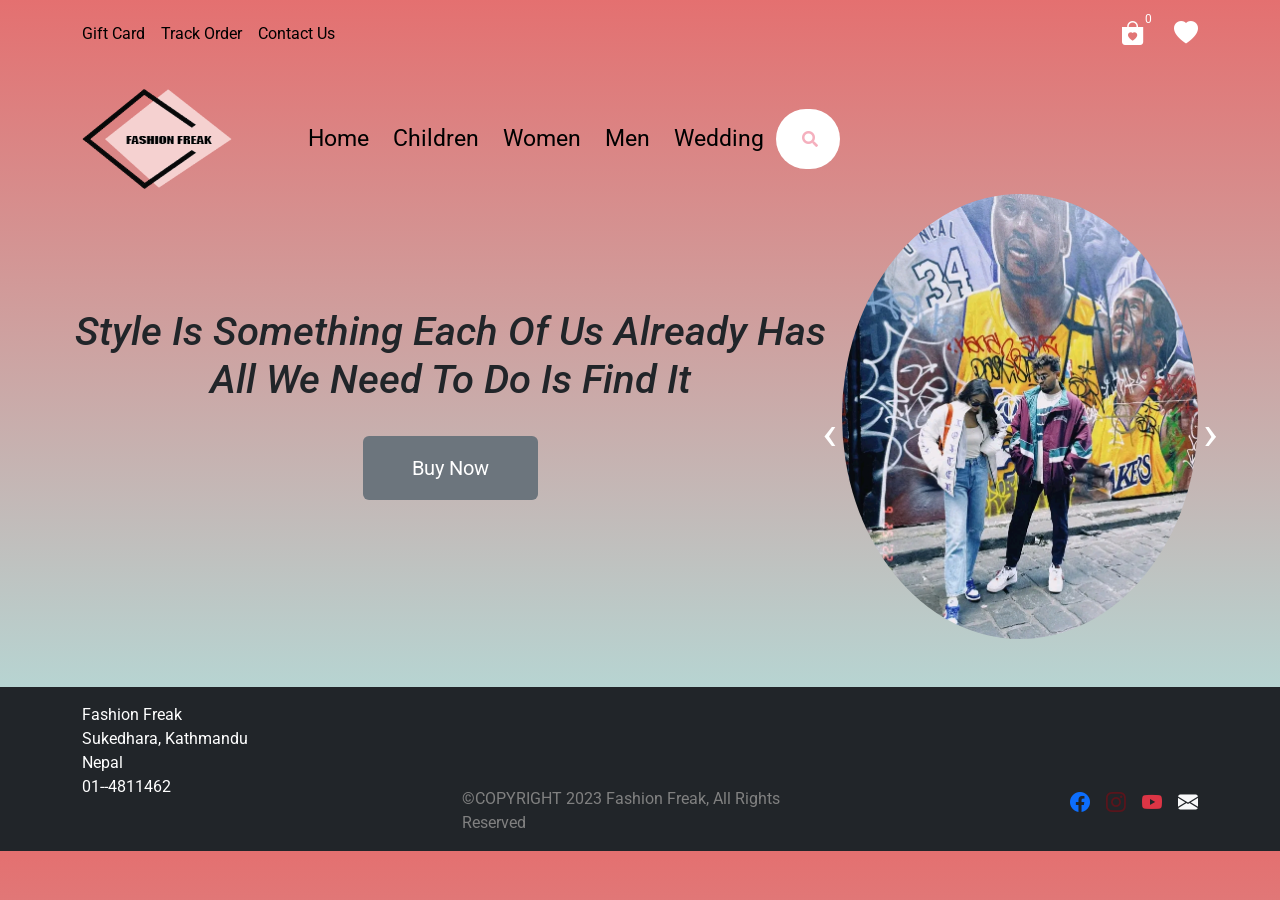
<file: index.html>
<!DOCTYPE html>
<html lang="en">
  <head>
    <meta charset="utf-8" />
    <meta name="viewport" content="width=device-width, initial-scale=1" />
    <link rel="icon" href="img/illustratorlogo.png" type="image/icon type" />
    <title> Fashion Freak</title>
    <link
      href="https://cdn.jsdelivr.net/npm/bootstrap@5.3.0-alpha3/dist/css/bootstrap.min.css"
      rel="stylesheet"
      integrity="sha384-KK94CHFLLe+nY2dmCWGMq91rCGa5gtU4mk92HdvYe+M/SXH301p5ILy+dN9+nJOZ"
      crossorigin="anonymous"
    />
    <link
      rel="stylesheet"
      href="https://cdn.jsdelivr.net/npm/bootstrap-icons@1.10.4/font/bootstrap-icons.css"
    />
    <link
      rel="stylesheet"
      href="https://use.fontawesome.com/releases/v5.5.0/css/all.css"
      integrity="sha384-B4dIYHKNBt8Bc12p+WXckhzcICo0wtJAoU8YZTY5qE0Id1GSseTk6S+L3BlXeVIU"
      crossorigin="anonymous"
    /> 
    <script src="//maxcdn.bootstrapcdn.com/bootstrap/4.1.1/js/bootstrap.min.js"></script>
    <script src="//cdnjs.cloudflare.com/ajax/libs/jquery/3.2.1/jquery.min.js"></script>
    <link rel="stylesheet" href="https://cdnjs.cloudflare.com/ajax/libs/OwlCarousel2/2.3.4/assets/owl.carousel.min.css">
<link rel="stylesheet" href="https://cdnjs.cloudflare.com/ajax/libs/OwlCarousel2/2.3.4/assets/owl.theme.default.min.css">
    <link rel="stylesheet" href="css/style.css" />
    <link rel="stylesheet" herf="css/Slideshow container "/>
  </head>
  <body>
    <!-- Top Start -->
    <section class=" top-bar py-3">
      <div class="container  d-flex justify-content-between align-items-center">
        <div class="gift  ">
        <ul class="list-unstyled d-flex text-white gap-3">
          <li><a href="GiftCard.Html"> Gift Card</a></li>
          <li><a href="TrackOrder.Html"> Track Order</a></li>
          <li><a href="ContactUs.html">Contact Us</a> </li>
        </ul>
      </div>
      <div class="cart d-flex text-white">
        <ul class="list-unstyled d-flex text-white ">
          <li><i class="bi bi-bag-heart-fill fs-4"></i> <sup class="rounded-circle">0</sup></li>
          <li><i class="bi bi-heart-fill fs-4"></i></li>
        </ul>
        
        
      </div>
      </div>
      
    </section>
    <!-- Top End -->
    <!-- Menu Start -->
    <section class="menu">
      <nav class="navbar navbar-expand-lg py-0">
        <div class="container">
          <a class="navbar-brand pe-5" href="index.html"
            ><img
              class="object-fit"
              width="150px"
              height="100px"
              src="img/illustratorlogo.png"
              alt="LOGO"
          /></a>
       
          <button
            class="navbar-toggler"
            type="button"
            data-bs-toggle="collapse"
            data-bs-target="#navbarSupportedContent"
            aria-controls="navbarSupportedContent"
            aria-expanded="false"
            aria-label="Toggle navigation"
          >
            <span class="navbar-toggler-icon"></span>
          </button>
          <div class="collapse navbar-collapse" id="navbarSupportedContent">
            <ul class="navbar-nav mx-1 mb-2 mb-lg-0 fs-5 gap-2">
              <li class="nav-item">
                <a class="nav-link active" aria-current="page" href="index.html"
                  >Home</a
                >
              </li>
              <li class="nav-item">
                <a class="nav-link active" aria-current="page"href="children.html">Children</a>
              </li>
              <li class="nav-item">
                <a class="nav-link active" aria-current="page" href="Women.html">Women</a>
              </li>
              <li class="nav-item">
                <a class="nav-link active" aria-current="page" href="Men.html">Men</a>
              </li>
              <li class="nav-item">
                <a class="nav-link active" aria-current="page" href="Wedding.html">Wedding</a>
              </li>
            </ul>
            <div class="me-auto">
              <div class="d-flex justify-content-center h-100">
                <div class="searchbar">
                  <input
                    class="search_input"
                    type="text"
                    name=""
                    placeholder="Search..."
                  />
                  <a href="#" class="search_icon"
                    ><i class="fas fa-search"></i
                  ></a>
                </div>
              </div>
            </div>
          </div>
        </div>
      </nav>
    </section>
    <!-- Menu End -->

    <!-- Banner start -->
    <section class="banner text-center pb-4 d-flex">
      <div class="container py-0">
        <div class="row justify-content-between">
          <div class="col-lg-8 style">
            <h1 class="pb-4">
              <em>
                Style Is Something Each Of Us Already Has <br />
                <span class="gradient"> All We Need To Do Is Find It</em
              ></span>
            </h1>
            <a
              href="Gallery.html"
              target="_blank"
              class="btn py-3 px-5 bg-secondary text-white fs-5"
            > 
              Buy Now</a
            >
          </div>
         <!-- Container for the image gallery -->
          <div class="col-lg-4">
            <div class="owl-carousel">
              <div><img class="rounded-circle" src="img/ImgSlider1.jpg" alt=""></div>
              <div> <img class="rounded-circle" src="img/ImgSlider2.jpg" alt=""> </div>
              <div><img class="rounded-circle" src="img/ImgSlider3.jpg" alt=""> </div>
              <div> <img class="rounded-circle" src="img/ImgSlider4.jpg" alt=""></div>
              <div><img class="rounded-circle" src="img/ImgSlider5.jpg" alt=""></div>
            </div>
            
          </div>
        </div>
      </div>
</section>
    <!-- Banner End -->

    <!-- Footer Start -->
    <footer class="bg-dark text-white">
      <div class="container">
        <div class="row">
          <div class="col-lg-4">
            <ul class="list-unstyled pt-3">
              <li>Fashion Freak</li>
              <li>Sukedhara, Kathmandu</li>
              <li>Nepal</li>
              <li>01--4811462</li>
            </ul>
          </div>
          <div class="col-lg-4">
            <p class="copyright">
              ©COPYRIGHT 2023 Fashion Freak, All Rights Reserved
            </p>
          </div>
          <div class="col-lg-4 pt-auto">
            <div class="icon">
              <ul class="list-unstyled d-flex gap-3 fs-5 justify-content-end">
                <li>
                  <a href="https://www.facebook.com/people/Fashion-Freak/100091775088764/"><i class="bi bi-facebook text-primary"></i></a>
                </li>
                <li>
                  <a href="https://www.instagram.com/fashion_freak________/?igshid=ZDdkNTZiNTM%3D" ><i class="bi bi-instagram text-danger-emphasis"></i
                  ></a>
                </li>
                <li>
                  <a href="https://www.youtube.com/@FashionFreak-ej6gz"><i class="bi bi-youtube text-danger"></i></a>
                </li>
             
                <li>
                  <a href = "mailto: fashionfreak890@gmail.com"><i class="bi bi-envelope-fill text-light"></i></a>
                </li>
              </ul>
            </div>
          </div>
        </div>
      </div>
    </footer>
    <!-- Footer End -->
    <script src="https://code.jquery.com/jquery-3.6.4.min.js"></script>
<script src="https://cdnjs.cloudflare.com/ajax/libs/OwlCarousel2/2.3.4/owl.carousel.min.js"></script>
<script>
  $(document).ready(function(){
  $(".owl-carousel").owlCarousel({
    items:1,
    autoplay:true,
    autoplayTimeout:3000,
    nav:true,
    rewind:true
  });
});
</script>    
<script
      src="https://cdn.jsdelivr.net/npm/bootstrap@5.3.0-alpha3/dist/js/bootstrap.bundle.min.js"
      integrity="sha384-ENjdO4Dr2bkBIFxQpeoTz1HIcje39Wm4jDKdf19U8gI4ddQ3GYNS7NTKfAdVQSZe"
      crossorigin="anonymous"
    ></script>
  </body>
</html>
</file>
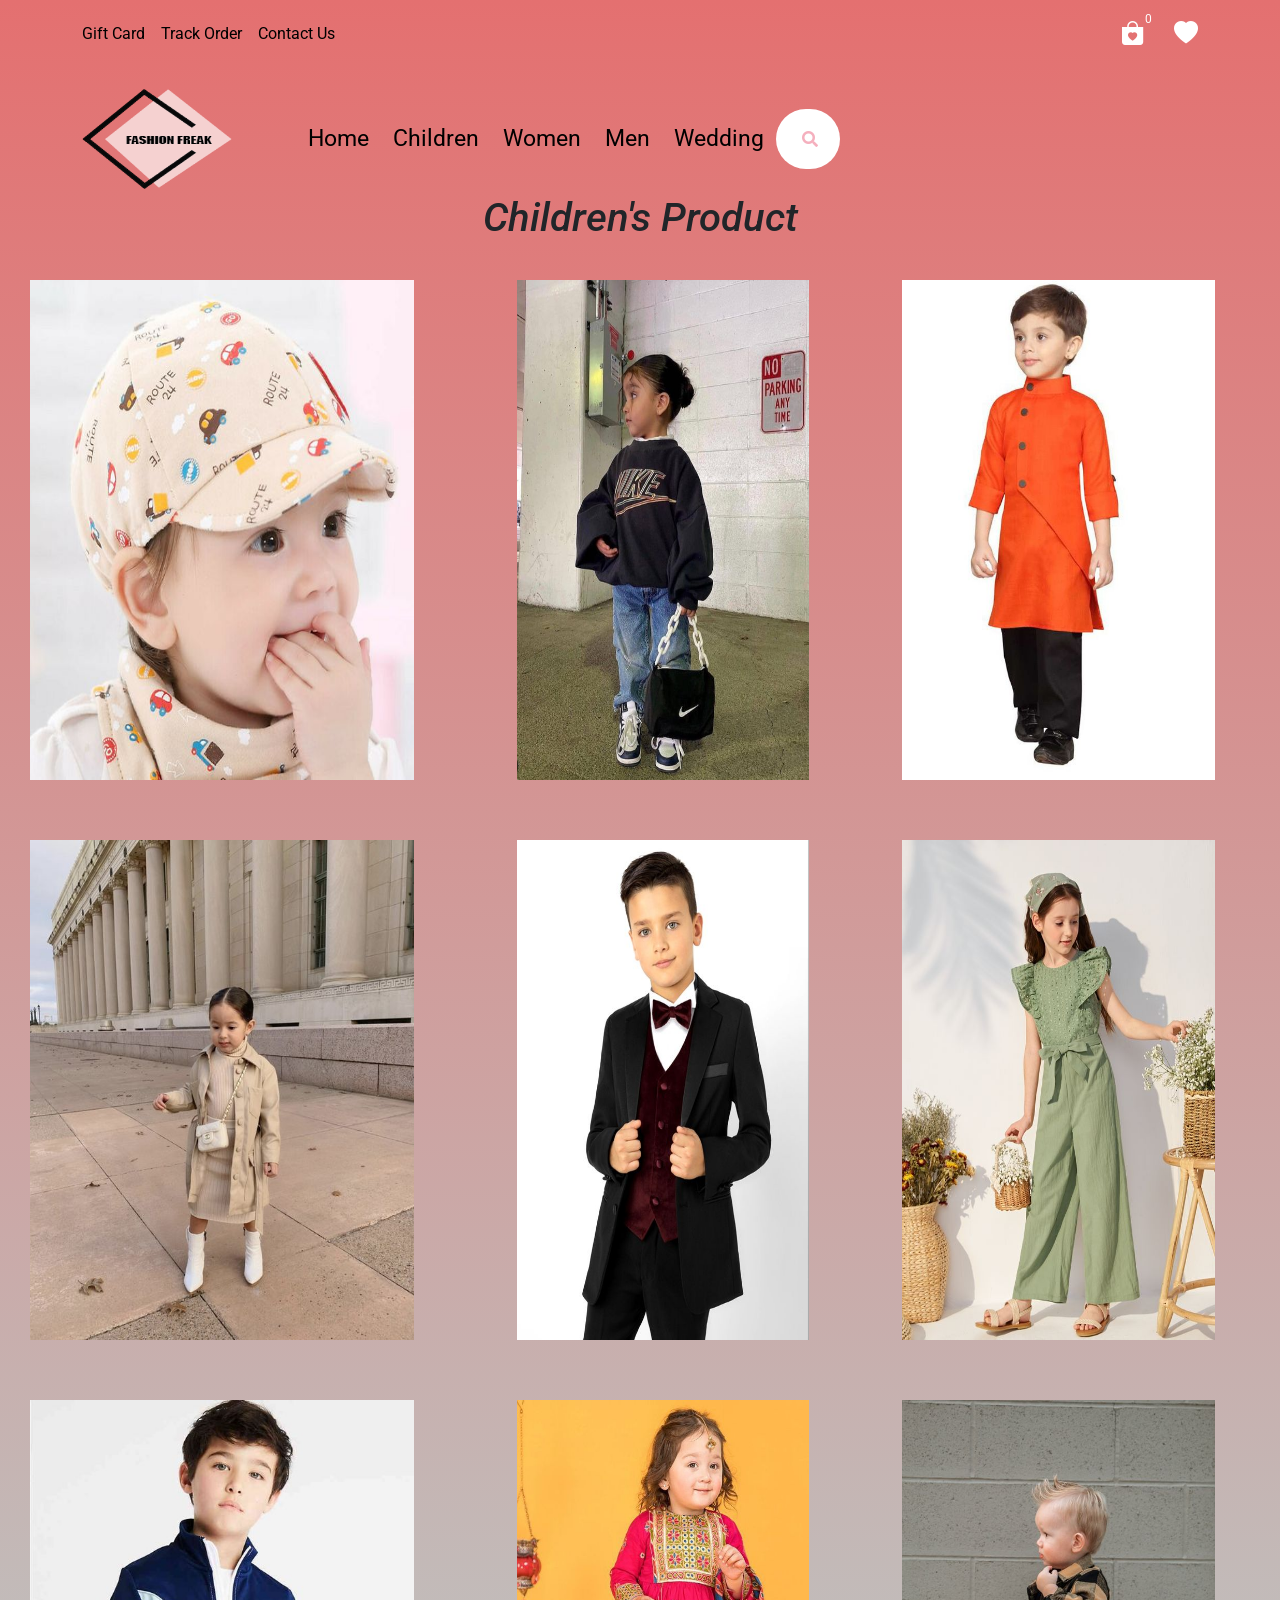
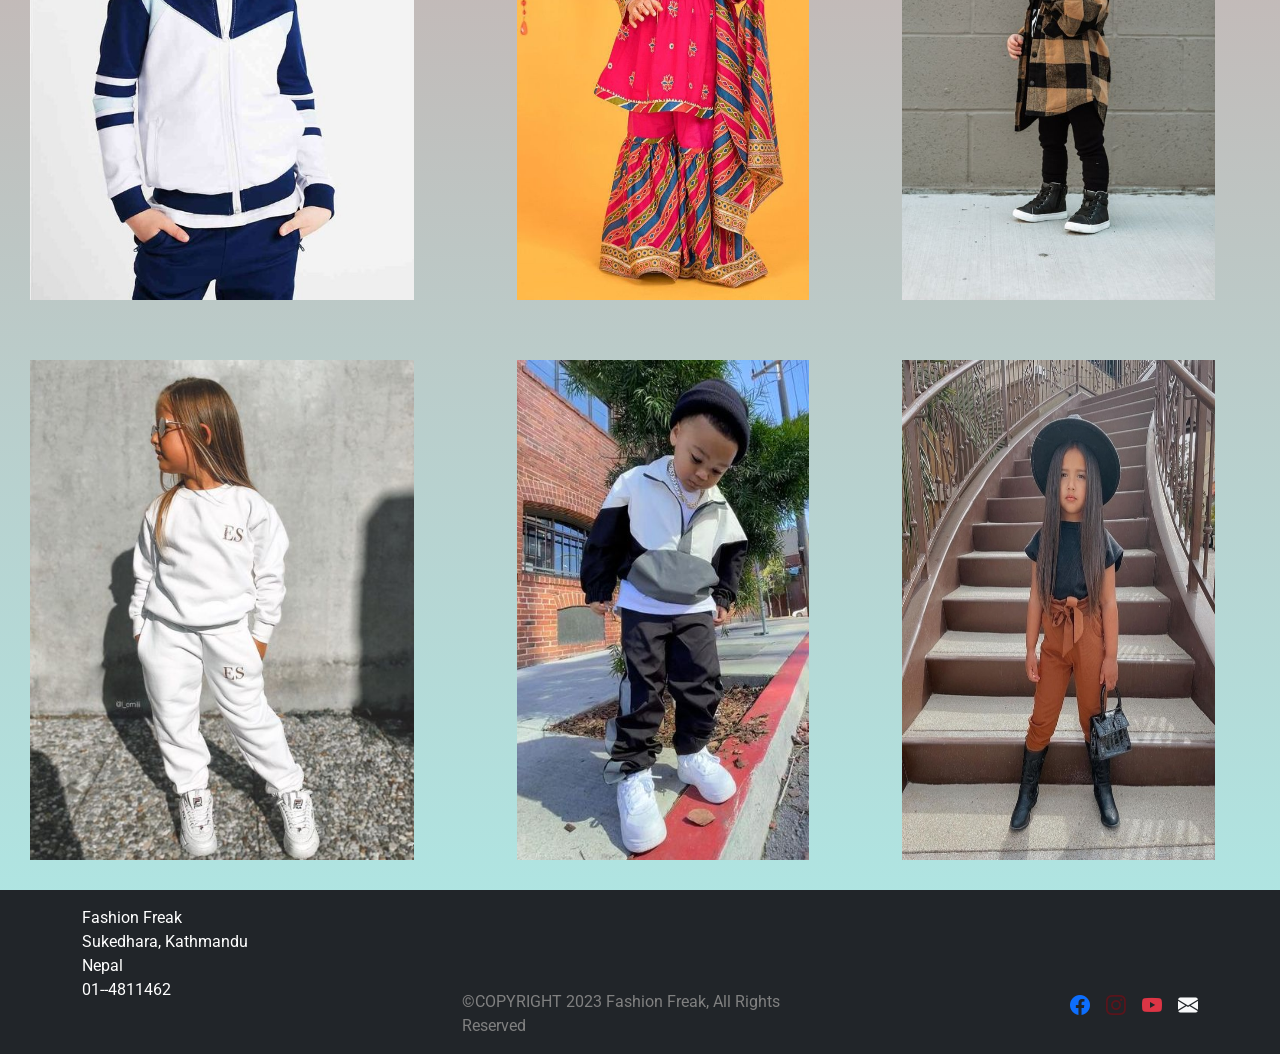
<file: children.html>
<!DOCTYPE html>
<html lang="en">
  <head>
    <meta charset="utf-8" />
    <meta name="viewport" content="width=device-width, initial-scale=1" />
    <link rel="icon" href="img/illustratorlogo.png" type="image/icon type" />
    <title>Fashion Freak</title>
    <link
      href="https://cdn.jsdelivr.net/npm/bootstrap@5.3.0-alpha3/dist/css/bootstrap.min.css"
      rel="stylesheet"
      integrity="sha384-KK94CHFLLe+nY2dmCWGMq91rCGa5gtU4mk92HdvYe+M/SXH301p5ILy+dN9+nJOZ"
      crossorigin="anonymous"
    />
    <link
      rel="stylesheet"
      href="https://cdn.jsdelivr.net/npm/bootstrap-icons@1.10.4/font/bootstrap-icons.css"
    />
    <link
      rel="stylesheet"
      href="https://use.fontawesome.com/releases/v5.5.0/css/all.css"
      integrity="sha384-B4dIYHKNBt8Bc12p+WXckhzcICo0wtJAoU8YZTY5qE0Id1GSseTk6S+L3BlXeVIU"
      crossorigin="anonymous"
    />
    <script src="//maxcdn.bootstrapcdn.com/bootstrap/4.1.1/js/bootstrap.min.js"></script>
    <script src="//cdnjs.cloudflare.com/ajax/libs/jquery/3.2.1/jquery.min.js"></script>
    <link rel="stylesheet" href="css/style.css" />
  </head>
  <body>
    <!-- Top Start -->
    <section class="top-bar py-3">
      <div class="container d-flex justify-content-between align-items-center">
        <div class="gift">
          <ul class="list-unstyled d-flex text-white gap-3">
            <li><a href="GiftCard.Html"> Gift Card</a></li>
            <li><a href="TrackOrder.Html"> Track Order</a></li>
            <li><a href="ContactUs.html">Contact Us</a> </li>
          </ul>
        </div>
        <div class="cart d-flex text-white">
          <ul class="list-unstyled d-flex text-white">
            <li>
              <i class="bi bi-bag-heart-fill fs-4"></i>
              <sup class="rounded-circle">0</sup>
            </li>
            <li><i class="bi bi-heart-fill fs-4"></i></li>
          </ul>
        </div>
      </div>
    </section>
    <!-- Top End -->
    <!-- Menu Start -->
    <section class="menu">
      <nav class="navbar navbar-expand-lg py-0">
        <div class="container">
          <a class="navbar-brand pe-5" href="index.html"
            ><img
              class="object-fit"
              width="150px"
              height="100px"
              src="img/illustratorlogo.png"
              alt="LOGO"
          /></a>

          <button
            class="navbar-toggler"
            type="button"
            data-bs-toggle="collapse"
            data-bs-target="#navbarSupportedContent"
            aria-controls="navbarSupportedContent"
            aria-expanded="false"
            aria-label="Toggle navigation"
          >
            <span class="navbar-toggler-icon"></span>
          </button>
          <div class="collapse navbar-collapse" id="navbarSupportedContent">
            <ul class="navbar-nav mx-1 mb-2 mb-lg-0 fs-5 gap-2">
              <li class="nav-item">
                <a class="nav-link active" aria-current="page" href="index.html"
                  >Home</a
                >
              </li>
              <li class="nav-item">
                <a
                  class="nav-link active"
                  aria-current="page"
                  href="children.html"
                  >Children</a
                >
              </li>
              <li class="nav-item">
                <a class="nav-link active" aria-current="page" href="Women.html"
                  >Women</a
                >
              </li>
              <li class="nav-item">
                <a class="nav-link active" aria-current="page" href="Men.html"
                  >Men</a
                >
              </li>
              <li class="nav-item">
                <a
                  class="nav-link active"
                  aria-current="page"
                  href="Wedding.html"
                  >Wedding</a
                >
              </li>
            </ul>
            <div class="me-auto">
              <div class="d-flex justify-content-center h-100">
                <div class="searchbar">
                  <input
                    class="search_input"
                    type="text"
                    name=""
                    placeholder="Search..."
                  />
                  <a href="#" class="search_icon"
                    ><i class="fas fa-search"></i
                  ></a>
                </div>
              </div>
            </div>
          </div>
        </div>
      </nav>
    </section>
    <!-- Menu End -->

    <!-- Banner Start -->

    <!-- Banner Start -->
    <div class="container">
      <h1 class="topic-text py-0"><em><center>Children's Product</center></em></h1>
    </div>

    <table class="ms-auto me-auto" cellpadding="30">
      <tr>
        <td>
          <div class="class-text">
            <img src="img/Child1.jpg" alt="" />
            <div class="overlay">
          
              <div class="image-text"><font color="#00008B">Baby Cap</font></div>
              <p class="w-100">
              <FONT COLOR="#00008B">NRs.950</FONT>
              </p>
            </div>
          </div>
        </td>
        <td>
          <div class="class-text">
            <img src="img/Child2.jpg" alt="" />
            <div class="overlay">
              <div class="image-text"><font color="#00008B">SweatShirt</font></div>
              <p class="w-100">
                <FONT color="#00008B"> NRs.2150</FONT>
              </p>
            </div>
          </div>
        </td>
        <td>
          <div class="class-text">
            <img src="img/Child3.jpg" alt="" />
            <div class="overlay">
              <div class="image-text"><font color="#00008B">Kurtha</font></div>
              <p class="w-100">
                <Font color="#00008B">NRs.1100</font>
              </p>
            </div>
          </div>
        </td>
      </tr>
      <tr>
        <td>
          <div class="class-text">
            <img src="img/Child4.jpg" alt="" />
            <div class="overlay">
              <div class="image-text"><font color="#00008B">Long Skirt</font></div>
              <p class="w-100">
                <font color="#00008B"> NRs.1900</font>
              </p>
            </div>
          </div>
        </td>
        <td>
          <div class="class-text">
            <img src="img/Child5.jpg" alt="" />
            <div class="overlay">
              <div class="image-text"><font color="#00008B">Formal Dress</font></div>
              <p class="w-100">
                <font color="#00008B"> NRs.9150</font>
              </p>
              <td>
                <div class="class-text">
                  <img src="img/Child6.jpg" alt="" />
                  <div class="overlay">
                    <div class="image-text"><font color="#00008B">JumpSuit</font></div>
                    <p class="w-100">
                      <font color="#00008B">  NRs.1670</font>
                    </p>
      </tr>
      <tr>
        <td>
          <div class="class-text">
            <img src="img/Child7.jpg" alt="" />
            <div class="overlay">
              <div class="image-text"><font color="#00008B">TrackSuit</font></div>
              <p class="w-100">
                <font color="#00008B">NRs.3500</font>
              </p>
            </div>
          </div>
        </td>
        <td>
          <div class="class-text">
            <img src="img/Child8.jpg" alt="" />
            <div class="overlay">
              <div class="image-text"><font color="#00008B">Kurtha Surwal</font></div>
              <p class="w-100">
                <font color="#00008B"> NRs.3250</font>
              </p>
            </div>
          </div>
        </td>
        <td>
          <div class="class-text">
            <img src="img/Child9.jpg" alt="" />
            <div class="overlay">
              <div class="image-text"><font color="#00008B">Shirt</font></div>
              <p class="w-100">
                <font color="#00008B"> NRs.2250</font>
              </p>
            </div>
          </div>
        </td>
      </tr>
      <tr>
        <td>
          <div class="class-text">
            <img src="img/Child10.jpg" alt="" />
            <div class="overlay">
              <div class="image-text"><font color="#00008B">Track Set</font></div>
              <p class="w-100">
                <font color="#00008B"> NRs.2400</font>
              </p>
            </div>
          </div>
        </td>
        <td>
          <div class="class-text">
            <img src="img/Child11.jpg" alt="" />
            <div class="overlay">
              <div class="image-text"><font color="#00008B">Joggers</font></div>
              <p class="w-100">
                <font color="#00008B"> NRs.2180</font>
              </p>
            </div>
          </div>
        </td>
        <td>
          <div class="class-text">
            <img src="img/Child12.jpg" alt="" />
            <div class="overlay">
              <div class="image-text"><font color="#00008B">Hat</font></div>
              <p class="w-100">
                <font color="#00008B">NRs.890</font>
              </p>
            </div>
          </div>
        </td>
      </tr>
    </table>
    <!-- Banner End -->

    <!-- Footer Start -->
    <footer class="bg-dark text-white py-0">
      <div class="container">
        <div class="row">
          <div class="col-lg-4">
            <ul class="list-unstyled pt-3">
              <li>Fashion Freak</li>
              <li>Sukedhara, Kathmandu</li>
              <li>Nepal</li>
              <li>01--4811462</li>
            </ul>
          </div>
          <div class="col-lg-4">
            <p class="copyright">
              ©COPYRIGHT 2023 Fashion Freak, All Rights Reserved
            </p>
          </div>
          <div class="col-lg-4 pt-auto">
            <div class="icon">
              <!-- Muni Ali Icon ko Color haru milauna Baki -->
              <ul class="list-unstyled d-flex gap-3 fs-5 justify-content-end">
                <li>
                  <a
                    href="https://www.facebook.com/people/Fashion-Freak/100091775088764/"
                    target="_blank"
                    ><i class="bi bi-facebook text-primary"></i
                  ></a>
                </li>
                <li>
                  <a
                    href="https://www.instagram.com/fashion_freak________/?igshid=ZDdkNTZiNTM%3D"
                    target="_blank"
                    ><i class="bi bi-instagram text-danger-emphasis"></i
                  ></a>
                </li>
                <li>
                  <a
                    href="https://www.youtube.com/@FashionFreak-ej6gz"
                    target="_blank"
                    ><i class="bi bi-youtube text-danger"></i
                  ></a>
                </li>

                <li>
                  <a href = "mailto: fashionfreak890@gmail.com"><i class="bi bi-envelope-fill text-light"></i></a>
                </li>
              </ul>
            </div>
          </div>
        </div>
      </div>
    </footer>
    <!-- Footer End -->

    <script
      src="https://cdn.jsdelivr.net/npm/bootstrap@5.3.0-alpha3/dist/js/bootstrap.bundle.min.js"
      integrity="sha384-ENjdO4Dr2bkBIFxQpeoTz1HIcje39Wm4jDKdf19U8gI4ddQ3GYNS7NTKfAdVQSZe"
      crossorigin="anonymous"
    ></script>
  </body>
</html>
</file>
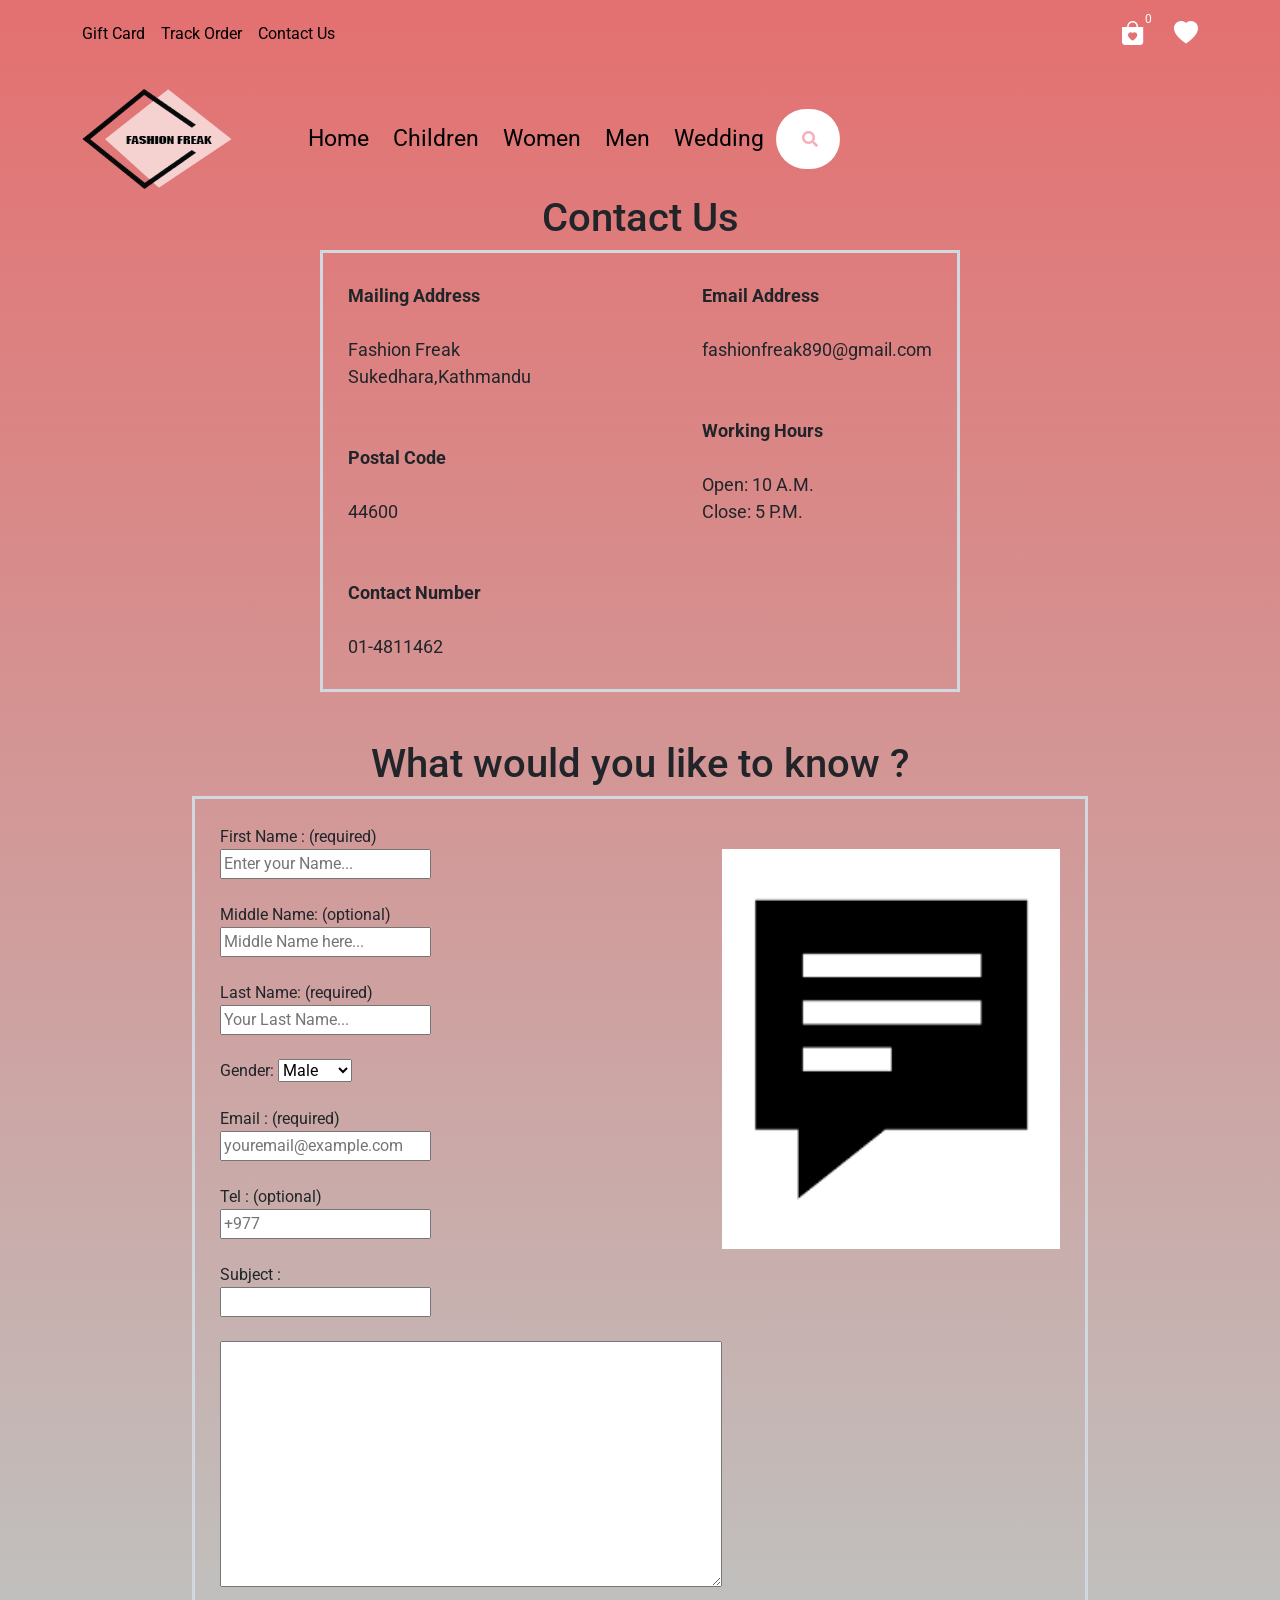
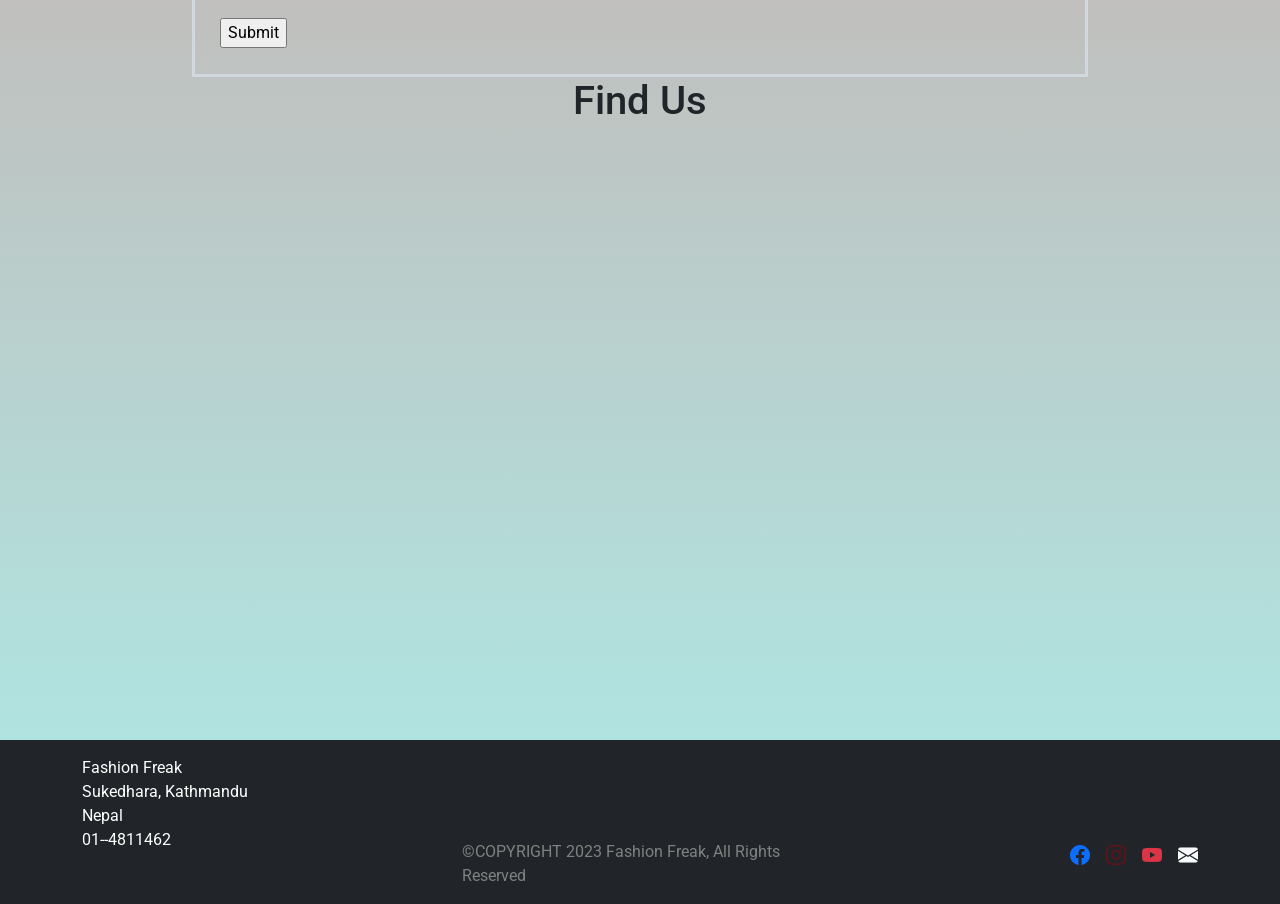
<file: ContactUs.html>
<!DOCTYPE html>
<html lang="en">
  <head>
    <meta charset="utf-8" />
    <meta name="viewport" content="width=device-width, initial-scale=1" />
    <link rel="icon" href="img/illustratorlogo.png" type="image/icon type" />
    <title>Fashion Freak</title>
    <link
      href="https://cdn.jsdelivr.net/npm/bootstrap@5.3.0-alpha3/dist/css/bootstrap.min.css"
      rel="stylesheet"
      integrity="sha384-KK94CHFLLe+nY2dmCWGMq91rCGa5gtU4mk92HdvYe+M/SXH301p5ILy+dN9+nJOZ"
      crossorigin="anonymous"
    />
    <link
      rel="stylesheet"
      href="https://cdn.jsdelivr.net/npm/bootstrap-icons@1.10.4/font/bootstrap-icons.css"
    />
    <link
      rel="stylesheet"
      href="https://use.fontawesome.com/releases/v5.5.0/css/all.css"
      integrity="sha384-B4dIYHKNBt8Bc12p+WXckhzcICo0wtJAoU8YZTY5qE0Id1GSseTk6S+L3BlXeVIU"
      crossorigin="anonymous"
    />
    <script src="//maxcdn.bootstrapcdn.com/bootstrap/4.1.1/js/bootstrap.min.js"></script>
    <script src="//cdnjs.cloudflare.com/ajax/libs/jquery/3.2.1/jquery.min.js"></script>
    <link rel="stylesheet" href="css/style.css" />
  </head>
  <body>
    <!-- Top Start -->
    <section class="top-bar py-3">
      <div class="container d-flex justify-content-between align-items-center">
        <div class="gift">
          <ul class="list-unstyled d-flex text-white gap-3">
            <li><a href="GiftCard.Html"> Gift Card</a></li>
            <li><a href="TrackOrder.Html"> Track Order</a></li>
            <li><a href="ContactUs.html">Contact Us</a> </li>
          </ul>
        </div>
        <div class="cart d-flex text-white">
          <ul class="list-unstyled d-flex text-white">
            <li>
              <i class="bi bi-bag-heart-fill fs-4"></i>
              <sup class="rounded-circle">0</sup>
            </li>
            <li><i class="bi bi-heart-fill fs-4"></i></li>
          </ul>
        </div>
      </div>
    </section>
    <!-- Top End -->
    <!-- Menu Start -->
    <section class="menu">
      <nav class="navbar navbar-expand-lg py-0">
        <div class="container">
          <a class="navbar-brand pe-5" href="index.html"
            ><img
              class="object-fit"
              width="150px"
              height="100px"
              src="img/illustratorlogo.png"
              alt="LOGO"
          /></a>

          <button
            class="navbar-toggler"
            type="button"
            data-bs-toggle="collapse"
            data-bs-target="#navbarSupportedContent"
            aria-controls="navbarSupportedContent"
            aria-expanded="false"
            aria-label="Toggle navigation"
          >
            <span class="navbar-toggler-icon"></span>
          </button>
          <div class="collapse navbar-collapse" id="navbarSupportedContent">
            <ul class="navbar-nav mx-1 mb-2 mb-lg-0 fs-5 gap-2">
              <li class="nav-item">
                <a class="nav-link active" aria-current="page" href="index.html"
                  >Home</a
                >
              </li>
              <li class="nav-item">
                <a
                  class="nav-link active"
                  aria-current="page"
                  href="children.html"
                  >Children</a
                >
              </li>
              <li class="nav-item">
                <a class="nav-link active" aria-current="page" href="Women.html"
                  >Women</a
                >
              </li>
              <li class="nav-item">
                <a class="nav-link active" aria-current="page" href="Men.html"
                  >Men</a
                >
              </li>
              <li class="nav-item">
                <a
                  class="nav-link active"
                  aria-current="page"
                  href="Wedding.html"
                  >Wedding</a
                >
              </li>
            </ul>
            <div class="me-auto">
              <div class="d-flex justify-content-center h-100">
                <div class="searchbar">
                  <input
                    class="search_input"
                    type="text"
                    name=""
                    placeholder="Search..."
                  />
                  <a href="#" class="search_icon"
                    ><i class="fas fa-search"></i
                  ></a>
                </div>
              </div>
            </div>
          </div>
        </div>
      </nav>
    </section>
    <!-- Menu End -->
    <!-- making class for contact -->
    <div class="contact">
      <h1>Contact Us</h1>
    </div>
    <!-- section under class contact -->
    <section class="contact-us">
      <!-- making two div for contact page detail. -->
      <div class="first">
        <br />
        <b>Mailing Address</b><br /><br />
        Fashion Freak<br />
        Sukedhara,Kathmandu<br /><br /><br />
        <b>Postal Code</b><br /><br />
        44600<br /><br /><br />
        <b>Contact Number</b><br /><br />
        01-4811462<br /><br />
      </div>
      <div class="first">
        <br />
        <b> Email Address</b><br /><br />
        fashionfreak890@gmail.com<br /><br /><br />
        <b> Working Hours</b><br /><br />
        Open: 10 A.M.<br />
        Close: 5 P.M.<br /><br /><br />
      </div>
    </section>
    <br /><br />
    <div class="contact">
      <h1>What would you like to know ?</h1>
    </div>
    <!-- validating Feedback Form -->
    <script type="text/javascript">
      function validate(form) {
        //checking value for first name
        if (form.firstname.value == "") {
          alert("Please! enter your firstname");
          form.firstname.focus(); //focusing on firstname box
          return false;
        }
        if (form.lastname.value == "") {
          //checking value for lastname
          alert("Please! enter your Last name");
          form.lastname.focus(); //focusing on lastname box
          return false;
        }
        if (form.email.value == "") {
          //checking value for email
          alert("Please! enter your Email"); //focusing on email box
          form.email.focus();
          return false;
        }
      } //javascript for validation of form completed.
    </script>
    <!-- feedback form stated -->
    <article>
      <form method="POST" action="" onsubmit="return validate(this)">
        <br />
        <label>First Name : (required)</label><br />
        <input
          type="text"
          name="firstname"
          placeholder="Enter your Name..."
        /><br /><br />
        <label>Middle Name: (optional)</label><br />
        <input
          type="text"
          name="middlename"
          placeholder="Middle Name here..."
        /><br /><br />
        <label>Last Name: (required)</label><br />
        <input
          type="text"
          name="lastname"
          placeholder="Your Last Name..."
        /><br /><br />
        <label>Gender:</label>
        <select id="gender" name="gender">
          <option value="male">Male</option>
          <option value="female">Female</option>
          <option value="other">Other</option>
          <br /><br />
        </select>
        <br /><br />
        <label>Email : (required)</label><br />
        <input
          type="Email"
          name="email"
          placeholder="youremail@example.com"
        /><br /><br />
        <label>Tel : (optional)</label><br />
        <input type="text" name="tel" placeholder="+977" /><br /><br />
        <label>Subject :</label><br />
        <input type="text" name="Subject" /><br /><br />
        <textarea name="message" rows="10" cols="53" value="Review"></textarea
        ><br /><br />
        <input type="submit" value="Submit" /><br /><br />
      </form>
      <!-- form completed -->
      <!-- image added in form -->
      <!-- making new div for image -->
      <div class="image py-5">
        <!-- image source-https://www.bielefeldjasicher.de/images/speech.png -->
        <img
          width="100%"
          height="400px"
          src="img/feedback.png"
          alt="responsive picture"
        />
      </div>
    </article>
    <div class="contact">
      <h1>Find Us</h1>
      <!-- using google api for adding map in the website -->
      <iframe
        src="https://www.google.com/maps/embed?pb=!1m14!1m12!1m3!1d3531.7422456186746!2d85.34707191493729!3d27.725243531312525!2m3!1f0!2f0!3f0!3m2!1i1024!2i768!4f13.1!5e0!3m2!1sen!2snp!4v1521252956441"
        width="990"
        height="600"
        frameborder="0"
        style="border: 0"
        allowfullscreen
      ></iframe>
    </div>
    <!-- Footer Start -->
    <footer class="bg-dark text-white">
      <div class="container">
        <div class="row">
          <div class="col-lg-4">
            <ul class="list-unstyled pt-3">
              <li>Fashion Freak</li>
              <li>Sukedhara, Kathmandu</li>
              <li>Nepal</li>
              <li>01--4811462</li>
            </ul>
          </div>
          <div class="col-lg-4">
            <p class="copyright">
              ©COPYRIGHT 2023 Fashion Freak, All Rights Reserved
            </p>
          </div>
          <div class="col-lg-4 pt-auto">
            <div class="icon">
              <ul class="list-unstyled d-flex gap-3 fs-5 justify-content-end">
                <li>
                  <a
                    href="https://www.facebook.com/people/Fashion-Freak/100091775088764/"
                    ><i class="bi bi-facebook text-primary"></i
                  ></a>
                </li>
                <li>
                  <a
                    href="https://www.instagram.com/fashion_freak________/?igshid=ZDdkNTZiNTM%3D"
                    ><i class="bi bi-instagram text-danger-emphasis"></i
                  ></a>
                </li>
                <li>
                  <a href="https://www.youtube.com/@FashionFreak-ej6gz"
                    ><i class="bi bi-youtube text-danger"></i
                  ></a>
                </li>

                <li>
                  <a href="mailto: fashionfreak890@gmail.com"
                    ><i class="bi bi-envelope-fill text-light"></i
                  ></a>
                </li>
              </ul>
            </div>
          </div>
        </div>
      </div>
    </footer>
    <!-- Footer End -->
    <script
      src="https://cdn.jsdelivr.net/npm/bootstrap@5.3.0-alpha3/dist/js/bootstrap.bundle.min.js"
      integrity="sha384-ENjdO4Dr2bkBIFxQpeoTz1HIcje39Wm4jDKdf19U8gI4ddQ3GYNS7NTKfAdVQSZe"
      crossorigin="anonymous"
    ></script>
  </body>
</html>
</file>
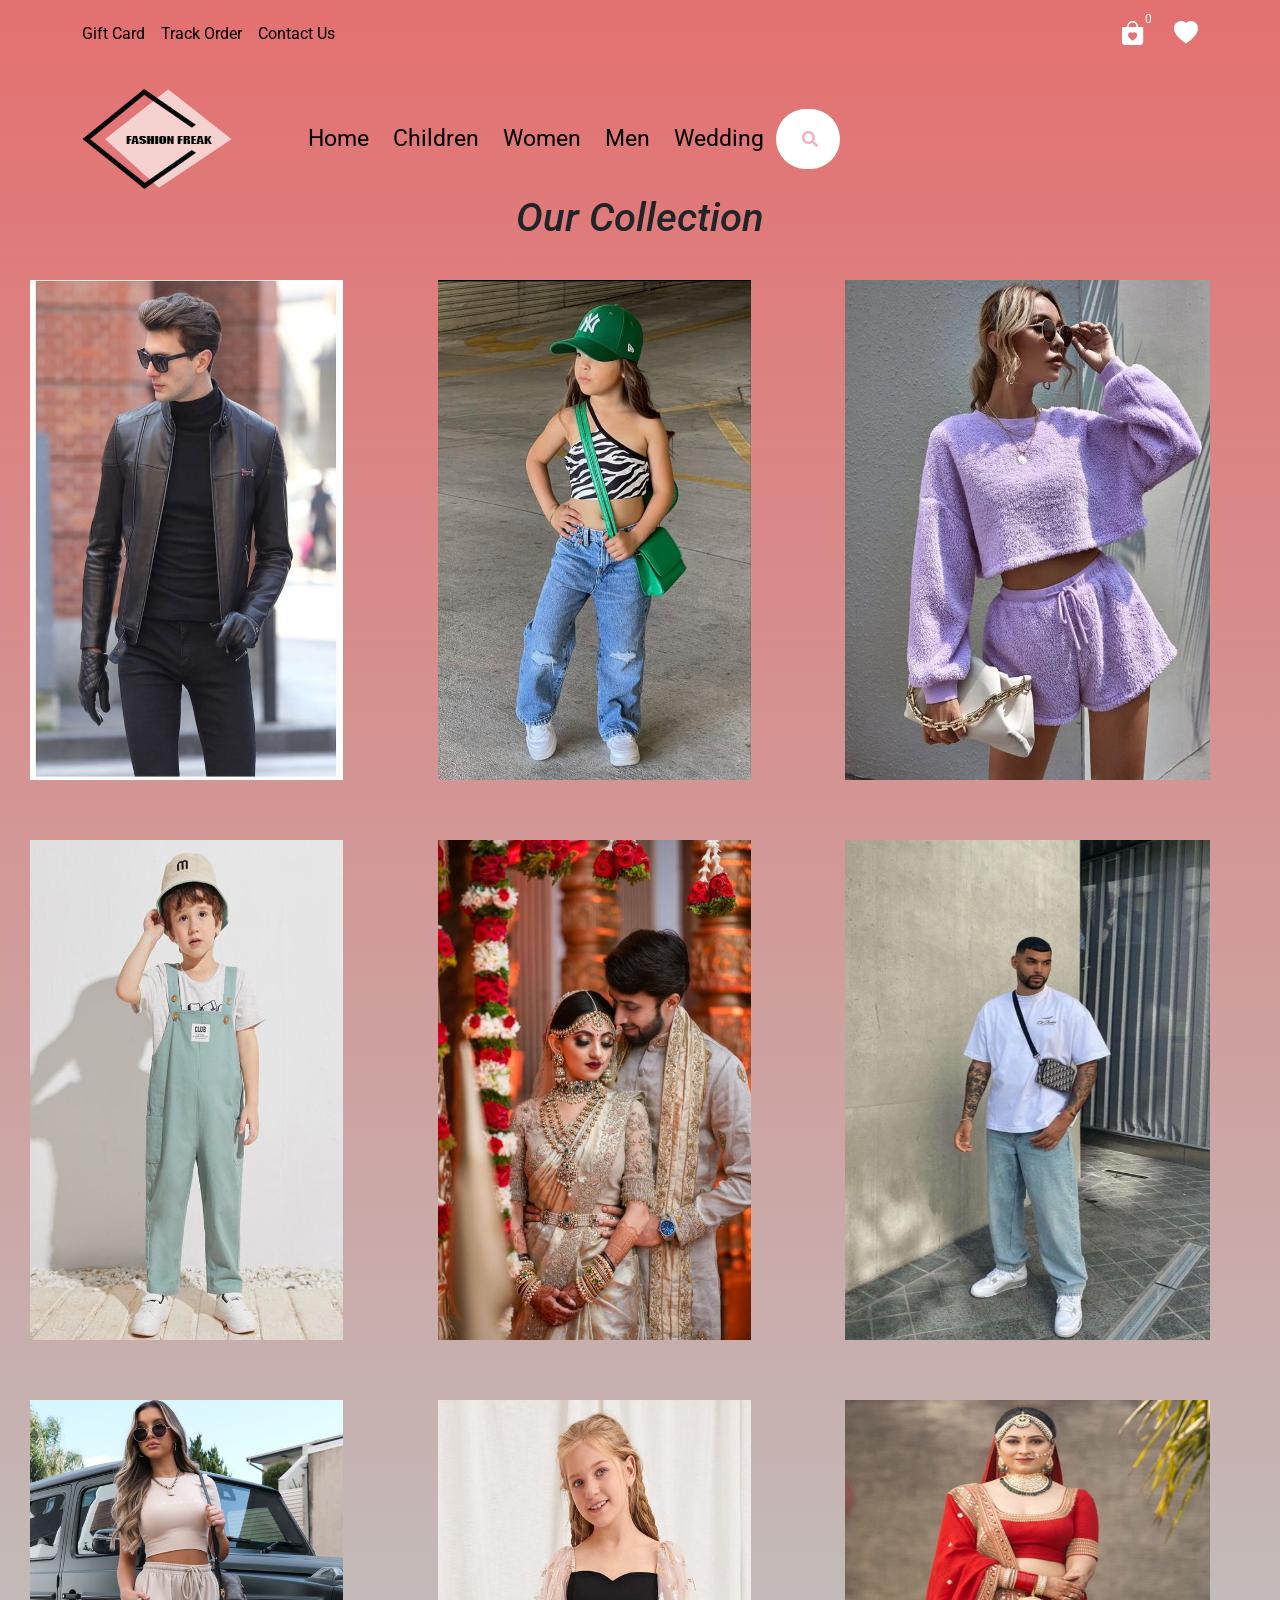
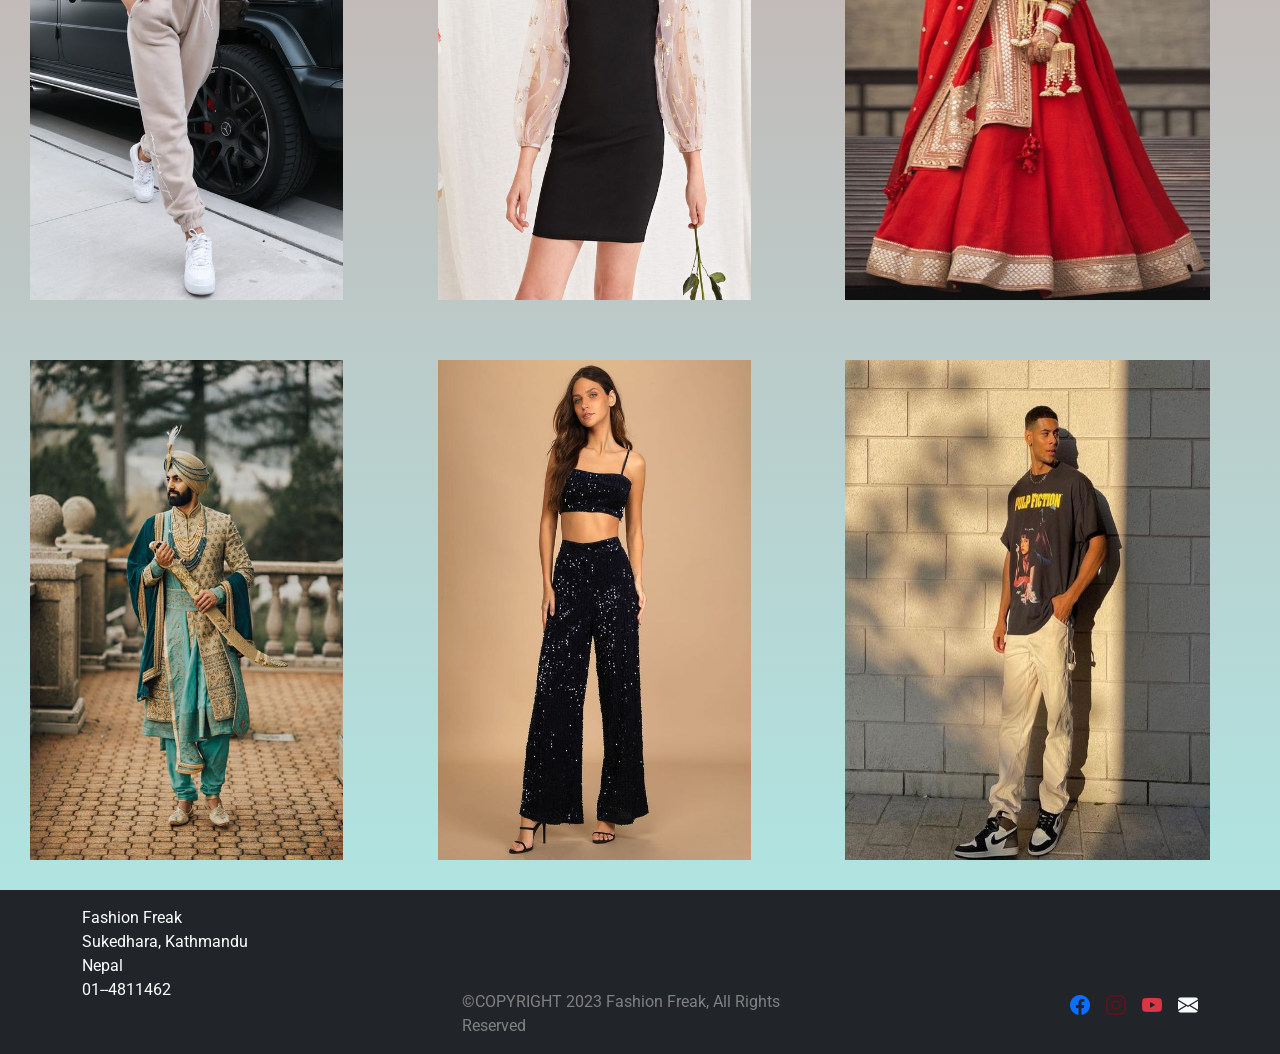
<file: Gallery.html>
<!DOCTYPE html>
<html lang="en">
  <head>
    <meta charset="utf-8" />
    <meta name="viewport" content="width=device-width, initial-scale=1" />
    <link rel="icon" href="img/illustratorlogo.png" type="image/icon type" />
    <title>Fashion Freak</title>
    <link
      href="https://cdn.jsdelivr.net/npm/bootstrap@5.3.0-alpha3/dist/css/bootstrap.min.css"
      rel="stylesheet"
      integrity="sha384-KK94CHFLLe+nY2dmCWGMq91rCGa5gtU4mk92HdvYe+M/SXH301p5ILy+dN9+nJOZ"
      crossorigin="anonymous"
    />
    <link
      rel="stylesheet"
      href="https://cdn.jsdelivr.net/npm/bootstrap-icons@1.10.4/font/bootstrap-icons.css"
    />
    <link
      rel="stylesheet"
      href="https://use.fontawesome.com/releases/v5.5.0/css/all.css"
      integrity="sha384-B4dIYHKNBt8Bc12p+WXckhzcICo0wtJAoU8YZTY5qE0Id1GSseTk6S+L3BlXeVIU"
      crossorigin="anonymous"
    />
    <script src="//maxcdn.bootstrapcdn.com/bootstrap/4.1.1/js/bootstrap.min.js"></script>
    <script src="//cdnjs.cloudflare.com/ajax/libs/jquery/3.2.1/jquery.min.js"></script>
    <link rel="stylesheet" href="css/style.css" />
  </head>
  <body>
    <!-- Top Start -->
    <section class="top-bar py-3">
      <div class="container d-flex justify-content-between align-items-center">
        <div class="gift">
          <ul class="list-unstyled d-flex text-white gap-3">
            <li><a href="GiftCard.Html"> Gift Card</a></li>
            <li><a href="TrackOrder.Html"> Track Order</a></li>
             <li><a href="ContactUs.html">Contact Us</a> </li>
          </ul>
        </div>
        <div class="cart d-flex text-white">
          <ul class="list-unstyled d-flex text-white">
            <li>
              <i class="bi bi-bag-heart-fill fs-4"></i>
              <sup class="rounded-circle">0</sup>
            </li>
            <li><i class="bi bi-heart-fill fs-4"></i></li>
          </ul>
        </div>
      </div>
    </section>
    <!-- Top End -->
    <!-- Menu Start -->
    <section class="menu">
      <nav class="navbar navbar-expand-lg py-0">
        <div class="container">
          <a class="navbar-brand pe-5" href="index.html"
            ><img
              class="object-fit"
              width="150px"
              height="100px"
              src="img/illustratorlogo.png"
              alt="LOGO"
          /></a>
          <button
            class="navbar-toggler"
            type="button"
            data-bs-toggle="collapse"
            data-bs-target="#navbarSupportedContent"
            aria-controls="navbarSupportedContent"
            aria-expanded="false"
            aria-label="Toggle navigation"
          >
            <span class="navbar-toggler-icon"></span>
          </button>
          <div class="collapse navbar-collapse" id="navbarSupportedContent">
            <ul class="navbar-nav mx-1 mb-2 mb-lg-0 fs-5 gap-2">
              <li class="nav-item">
                <a class="nav-link active" aria-current="page" href="index.html"
                  >Home</a
                >
              </li>
              <li class="nav-item">
                <a
                  class="nav-link active"
                  aria-current="page"
                  href="children.html"
                  >Children</a
                >
              </li>
              <li class="nav-item">
                <a class="nav-link active" aria-current="page" href="Women.html"
                  >Women</a
                >
              </li>
              <li class="nav-item">
                <a class="nav-link active" aria-current="page" href="Men.html"
                  >Men</a
                >
              </li>
              <li class="nav-item">
                <a
                  class="nav-link active"
                  aria-current="page"
                  href="Wedding.html"
                  >Wedding</a
                >
              </li>
            </ul>
            <div class="me-auto">
              <div class="d-flex justify-content-center h-100">
                <div class="searchbar">
                  <input
                    class="search_input"
                    type="text"
                    name=""
                    placeholder="Search..."
                  />
                  <a href="#" class="search_icon"
                    ><i class="fas fa-search"></i
                  ></a>
                </div>
              </div>
            </div>
          </div>
        </div>
      </nav>
    </section>
    <!-- Menu End -->

    <!-- Banner Start -->
    <div class="container">
      <h1 class="topic-text py-0"><em><center>Our Collection</center></em></h1>
    </div>
    <table class="ms-auto me-auto" cellpadding="30">
      <tr>
        <td>
          <div class="class-text">
            <img src="img/Our1.jpg" alt="" />
            <div class="overlay">
              <div class="image-text"> <FONT color="#00008B">Leather Jacket</FONT></div>
              <p class="w-100">
                <FONT color="#00008B">NRs.6500</FONT>
              </p>
            </div>
          </div>
        </td>
        <td>
          <div class="class-text">
            <img src="img/Our2.jpg" alt="" />
            <div class="overlay">
              <div class="image-text"><FONT color="#00008B">Baggy Jeans</FONT></div>
              <p class="w-100">
                <FONT color="#00008B">NRs.1600</FONT>
              </p>
            </div>
          </div>
        </td>
        <td>
          <div class="class-text">
            <img src="img/Our3.jpg" alt="" />
            <div class="overlay">
              <div class="image-text"> <FONT color="#00008B">Teddy Crop Top</FONT></div>
              <p class="w-100">
                <FONT color="#00008B" >NRs.2500</FONT>
              </p>
            </div>
          </div>
        </td>
      </tr>
      <tr>
        <td>
          <div class="class-text">
            <img src="img/Our4.jpg" alt="" />
            <div class="overlay">
              <div class="image-text"> <FONT color="#00008B">JumpSuit</FONT></div>
              <p class="w-100">
                <FONT color="#00008B">NRs.3600</FONT>
              </p>
            </div>
          </div>
        </td>
        <td>
          <div class="class-text">
            <img src="img/Our5.jpg" alt="" />
            <div class="overlay">
              <div class="image-text"><FONT color="#00008B">Golden Saree & Sherwani</font></div>
              <p class="w-100">
                <FONT color="#00008B"> NRs.35,000 & NRs.29,700</FONT>
              </p>
            </div>
          </div>
        </td>
        <td>
          <div class="class-text">
            <img src="img/Our6.jpg" alt="" />
            <div class="overlay">
              <div class="image-text"><FONT color="#00008B">White T-Shirt</FONT></div>
              <p class="w-100">
                <FONT color="#00008B"> NRs.980</FONT>
              </p>
            </div>
          </div>
        </td>
      </tr>
      <tr>
        <td>
          <div class="class-text">
            <img src="img/Our7.jpg" alt="" />
            <div class="overlay">
              <div class="image-text"><FONT color="#00008B">Joggers</FONT></div>
              <p class="w-100">
                <FONT color="#00008B">NRs.3700</FONT>
              </p>
            </div>
          </div>
        </td>
        <td>
          <div class="class-text">
            <img src="img/Our8.jpg" alt="" />
            <div class="overlay">
              <div class="image-text"><FONT color="#00008B">One-Piece</FONT></div>
              <p class="w-100">
                <FONT color="#00008B">NRs.2500</FONT>
              </p>
            </div>
          </div>
        </td>
        <td>
          <div class="class-text">
            <img src="img/Our9.jpg" alt="" />
            <div class="overlay">
              <div class="image-text"><FONT color="#00008B">Red Lehenga</FONT></div>
              <p class="w-100">
                <FONT color="#00008B"> NRs.32,700</FONT>
              </p>
            </div>
          </div>
        </td>
      </tr>
      <tr>
        <td>
          <div class="class-text">
            <img src="img/Our10.jpg" alt="" />
            <div class="overlay">
              <div class="image-text"><FONT color="#00008B">Green Sherwani</FONT></div>
              <p class="w-100">
                <FONT color="#00008B"> NRs.29,000</FONT>
              </p>
            </div>
          </div>
        </td>
        <td>
          <div class="class-text">
            <img src="img/Our11.jpg" alt="" />
            <div class="overlay">
              <div class="image-text"><FONT color="#00008B">Floral Strappy</FONT></div>
              <p class="w-100">
                <FONT color="#00008B">  NRs.1570</FONT>
              </p>
            </div>
          </div>
        </td>
        <td>
          <div class="class-text">
            <img src="img/Our12.jpg" alt="" />
            <div class="overlay">
              <div class="image-text"><FONT color="#00008B">White Pant</FONT></div>
              <p class="w-100">
                <FONT color="#00008B"> NRs.2700</FONT>
              </p>
            </div>
          </div>
        </td>
      </tr>
    </table>
    <!-- Banner End -->
    <!-- Footer Start -->
    <footer class="bg-dark text-white py-0">
      <div class="container">
        <div class="row">
          <div class="col-lg-4">
            <ul class="list-unstyled pt-3">
              <li>Fashion Freak</li>
              <li>Sukedhara, Kathmandu</li>
              <li>Nepal</li>
              <li>01--4811462</li>
            </ul>
          </div>
          <div class="col-lg-4">
            <p class="copyright">
              ©COPYRIGHT 2023 Fashion Freak, All Rights Reserved
            </p>
          </div>
          <div class="col-lg-4 pt-auto">
            <div class="icon">
              <!-- Muni Ali Icon ko Color haru milauna Baki -->
              <ul class="list-unstyled d-flex gap-3 fs-5 justify-content-end">
                <li>
                  <a
                    href="https://www.facebook.com/people/Fashion-Freak/100091775088764/"
                    target="_blank"
                    ><i class="bi bi-facebook text-primary"></i
                  ></a>
                </li>
                <li>
                  <a
                    href="https://www.instagram.com/fashion_freak________/?igshid=ZDdkNTZiNTM%3D"
                    target="_blank"
                    ><i class="bi bi-instagram text-danger-emphasis"></i
                  ></a>
                </li>
                <li>
                  <a
                    href="https://www.youtube.com/@FashionFreak-ej6gz"
                    target="_blank"
                    ><i class="bi bi-youtube text-danger"></i
                  ></a>
                </li>

                <li>
                  <a href = "mailto: fashionfreak890@gmail.com"><i class="bi bi-envelope-fill text-light"></i></a>
                </li>
              </ul>
            </div>
          </div>
        </div>
      </div>
    </footer>
    <!-- Footer End -->

    <script
      src="https://cdn.jsdelivr.net/npm/bootstrap@5.3.0-alpha3/dist/js/bootstrap.bundle.min.js"
      integrity="sha384-ENjdO4Dr2bkBIFxQpeoTz1HIcje39Wm4jDKdf19U8gI4ddQ3GYNS7NTKfAdVQSZe"
      crossorigin="anonymous"
    ></script>
  </body>
</html>
</file>
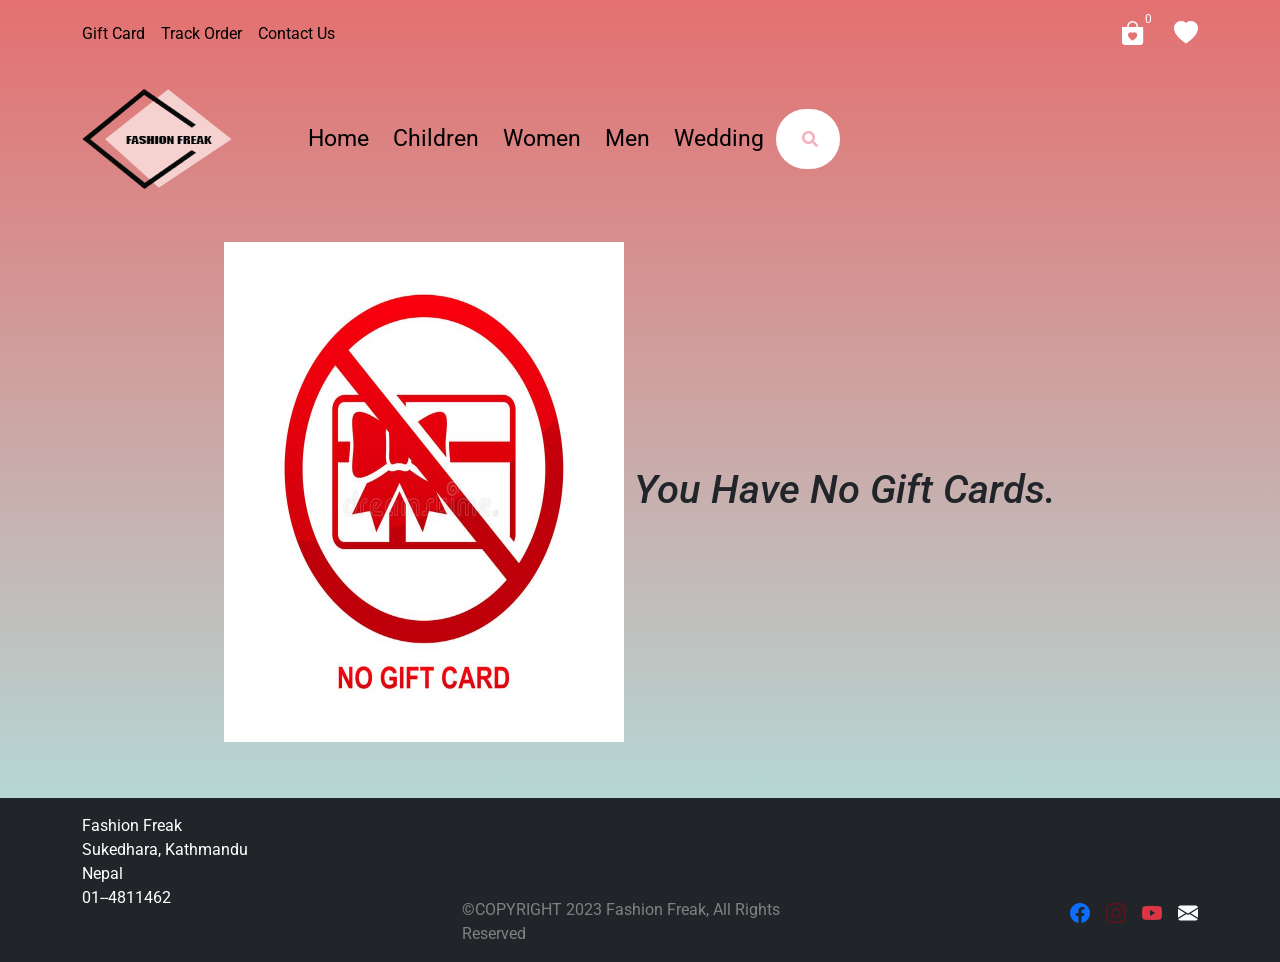
<file: GiftCard.Html>
<!DOCTYPE html>
<html lang="en">
  <head>
    <meta charset="utf-8" />
    <meta name="viewport" content="width=device-width, initial-scale=1" />
    <link rel="icon" href="img/illustratorlogo.png" type="image/icon type" />
    <title> Fashion Freak</title>
    <link
      href="https://cdn.jsdelivr.net/npm/bootstrap@5.3.0-alpha3/dist/css/bootstrap.min.css"
      rel="stylesheet"
      integrity="sha384-KK94CHFLLe+nY2dmCWGMq91rCGa5gtU4mk92HdvYe+M/SXH301p5ILy+dN9+nJOZ"
      crossorigin="anonymous"
    />
    <link
      rel="stylesheet"
      href="https://cdn.jsdelivr.net/npm/bootstrap-icons@1.10.4/font/bootstrap-icons.css"
    />
    <link
      rel="stylesheet"
      href="https://use.fontawesome.com/releases/v5.5.0/css/all.css"
      integrity="sha384-B4dIYHKNBt8Bc12p+WXckhzcICo0wtJAoU8YZTY5qE0Id1GSseTk6S+L3BlXeVIU"
      crossorigin="anonymous"
    /> 
    <script src="//maxcdn.bootstrapcdn.com/bootstrap/4.1.1/js/bootstrap.min.js"></script>
    <script src="//cdnjs.cloudflare.com/ajax/libs/jquery/3.2.1/jquery.min.js"></script>
    <link rel="stylesheet" href="css/style.css">

  </head>
  <body>
    <!-- Top Start -->
    <section class=" top-bar py-3">
      <div class="container  d-flex justify-content-between align-items-center">
        <div class="gift  ">
        <ul class="list-unstyled d-flex text-white gap-3">
          <li><a href="GiftCard.Html"> Gift Card</a></li>
          <li><a href="TrackOrder.Html"> Track Order</a></li>
           <li><a href="ContactUs.html">Contact Us</a> </li>
        </ul>
      </div>
      <div class="cart d-flex text-white">
        <ul class="list-unstyled d-flex text-white ">
          <li><i class="bi bi-bag-heart-fill fs-4"></i> <sup class="rounded-circle">0</sup></li>
          <li><i class="bi bi-heart-fill fs-4"></i></li>
        </ul>
        
        
      </div>
      </div>
      
    </section>
    <!-- Top End -->
    <!-- Menu Start -->
    <section class="menu">
      <nav class="navbar navbar-expand-lg py-0">
        <div class="container">
          <a class="navbar-brand pe-5" href="index.html"
            ><img
              class="object-fit"
              width="150px"
              height="100px"
              src="img/illustratorlogo.png"
              alt="LOGO"
          /></a>
       
          <button
            class="navbar-toggler"
            type="button"
            data-bs-toggle="collapse"
            data-bs-target="#navbarSupportedContent"
            aria-controls="navbarSupportedContent"
            aria-expanded="false"
            aria-label="Toggle navigation"
          >
            <span class="navbar-toggler-icon"></span>
          </button>
          <div class="collapse navbar-collapse" id="navbarSupportedContent">
            <ul class="navbar-nav mx-1 mb-2 mb-lg-0 fs-5 gap-2">
              <li class="nav-item">
                <a class="nav-link active" aria-current="page" href="index.html"
                  >Home</a
                >
              </li>
              <li class="nav-item">
                <a class="nav-link active" aria-current="page"href="children.html">Children</a>
              </li>
              <li class="nav-item">
                <a class="nav-link active" aria-current="page" href="Women.html">Women</a>
              </li>
              <li class="nav-item">
                <a class="nav-link active" aria-current="page" href="Men.html">Men</a>
              </li>
              <li class="nav-item">
                <a class="nav-link active" aria-current="page" href="Wedding.html">Wedding</a>
              </li>
            </ul>
            <div class="me-auto">
              <div class="d-flex justify-content-center h-100">
                <div class="searchbar">
                  <input
                    class="search_input"
                    type="text"
                    name=""
                    placeholder="Search..."
                  />
                  <a href="#" class="search_icon"
                    ><i class="fas fa-search"></i
                  ></a>
                </div>
              </div>
            </div>
          </div>
        </div>
      </nav>
    </section>
    <!-- Menu End -->
    </header>
    <!-- Banner start -->
    <div class="container-fluid py-5">
      <div class="track-mid mx-auto"></div>
      <h1 class="text-center">
        <img  width="400px" height="500px" src="img/no-gift-card-sign-isolated-white-background-vector-illustration-no-gift-card-sign-isolated-white-background-222178260.jpg" alt="">
      <em>
        You Have No Gift Cards.
      </em>
      </h1> 
    </div>
    
    </div>
    
             <!-- Banner End -->

    <!-- Footer Start -->
    <footer class="bg-dark text-white">
      <div class="container">
        <div class="row">
          <div class="col-lg-4">
            <ul class="list-unstyled pt-3">
              <li>Fashion Freak</li>
              <li>Sukedhara, Kathmandu</li>
              <li>Nepal</li>
              <li>01--4811462</li>
            </ul>
          </div>
          <div class="col-lg-4">
            <p class="copyright">
              ©COPYRIGHT 2023 Fashion Freak, All Rights Reserved
            </p>
          </div>
          <div class="col-lg-4 pt-auto">
            <div class="icon">
              <ul class="list-unstyled d-flex gap-3 fs-5 justify-content-end">
                <li>
                  <a href="https://www.facebook.com/people/Fashion-Freak/100091775088764/"><i class="bi bi-facebook text-primary"></i></a>
                </li>
                <li>
                  <a href="https://www.instagram.com/fashion_freak________/?igshid=ZDdkNTZiNTM%3D" ><i class="bi bi-instagram text-danger-emphasis"></i
                  ></a>
                </li>
                <li>
                  <a href="https://www.youtube.com/@FashionFreak-ej6gz"><i class="bi bi-youtube text-danger"></i></a>
                </li>
             
                <li>
                  <a href = "mailto: fashionfreak890@gmail.com"><i class="bi bi-envelope-fill text-light"></i></a>
                </li>
              </ul>
            </div>
          </div>
        </div>
      </div>
    </footer>
    <!-- Footer End -->
    
    <script
      src="https://cdn.jsdelivr.net/npm/bootstrap@5.3.0-alpha3/dist/js/bootstrap.bundle.min.js"
      integrity="sha384-ENjdO4Dr2bkBIFxQpeoTz1HIcje39Wm4jDKdf19U8gI4ddQ3GYNS7NTKfAdVQSZe"
      crossorigin="anonymous"
    ></script>
  </body>
</html>
</file>
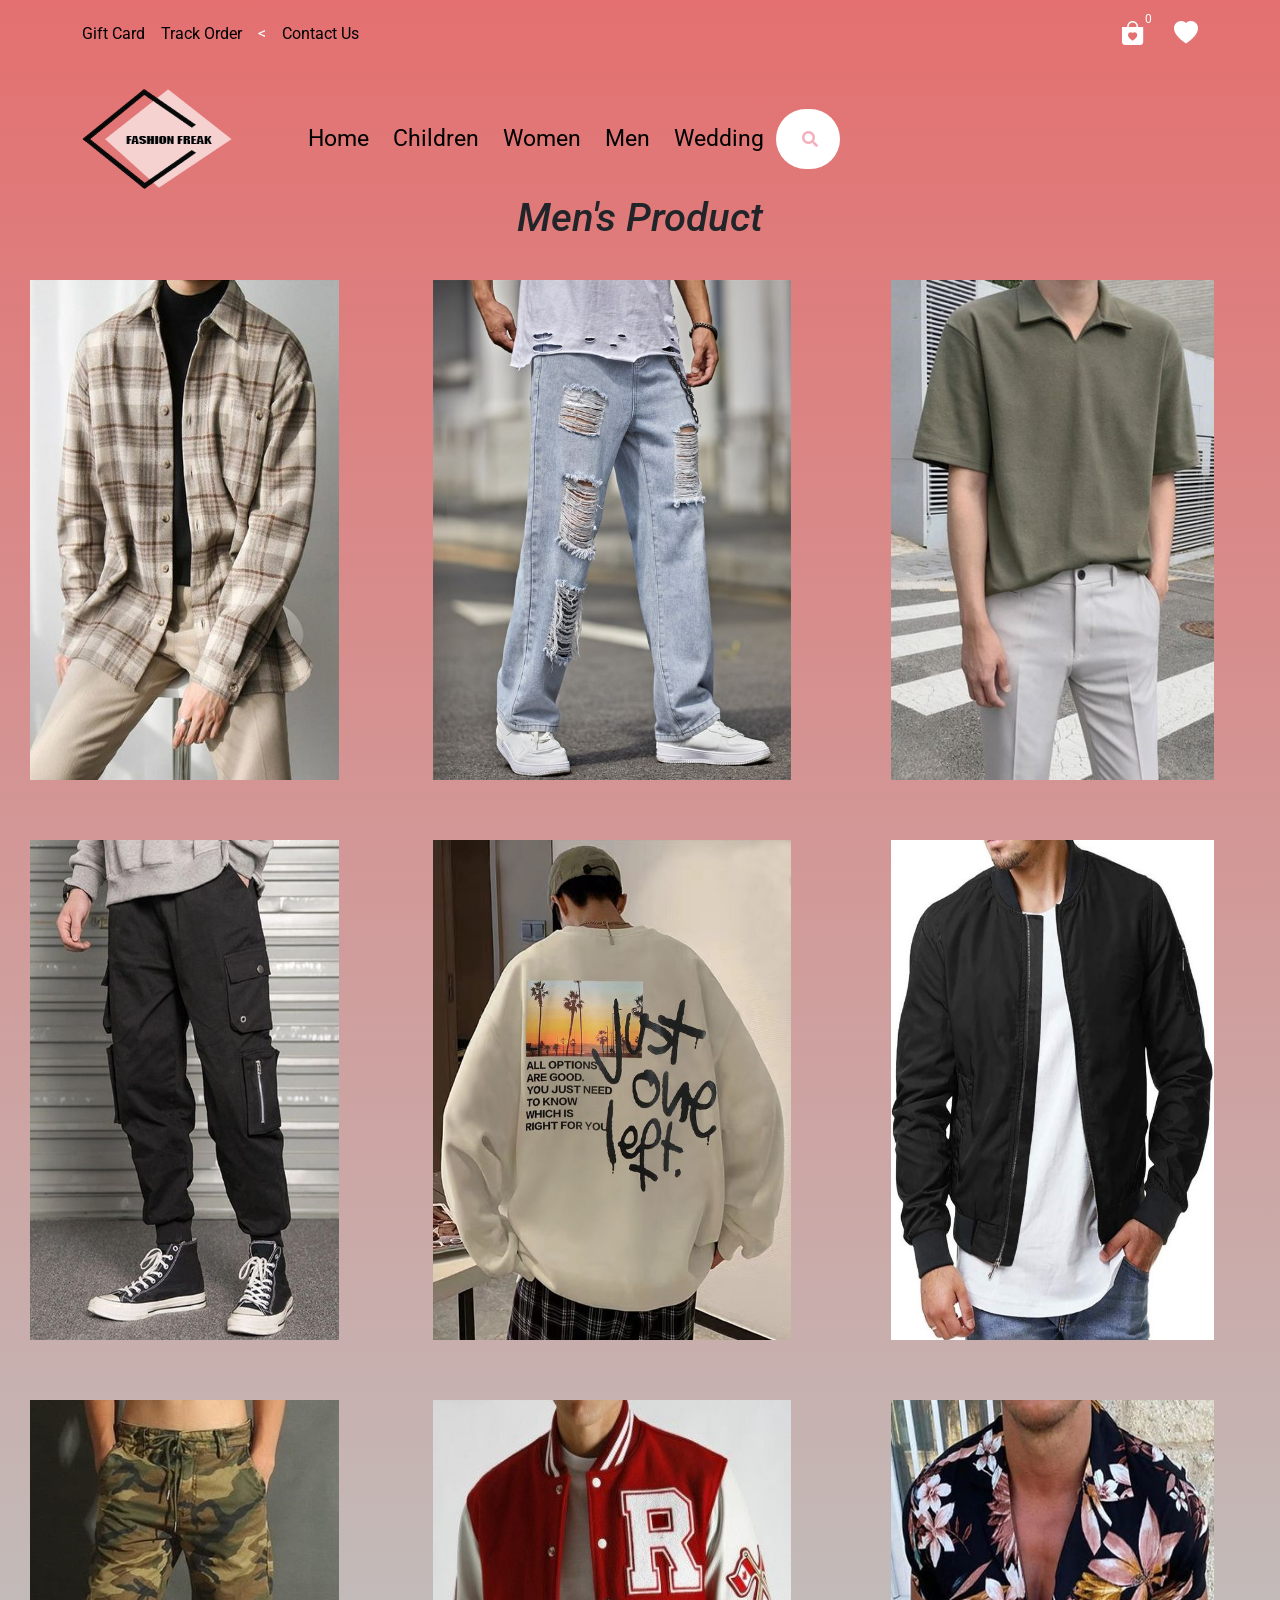
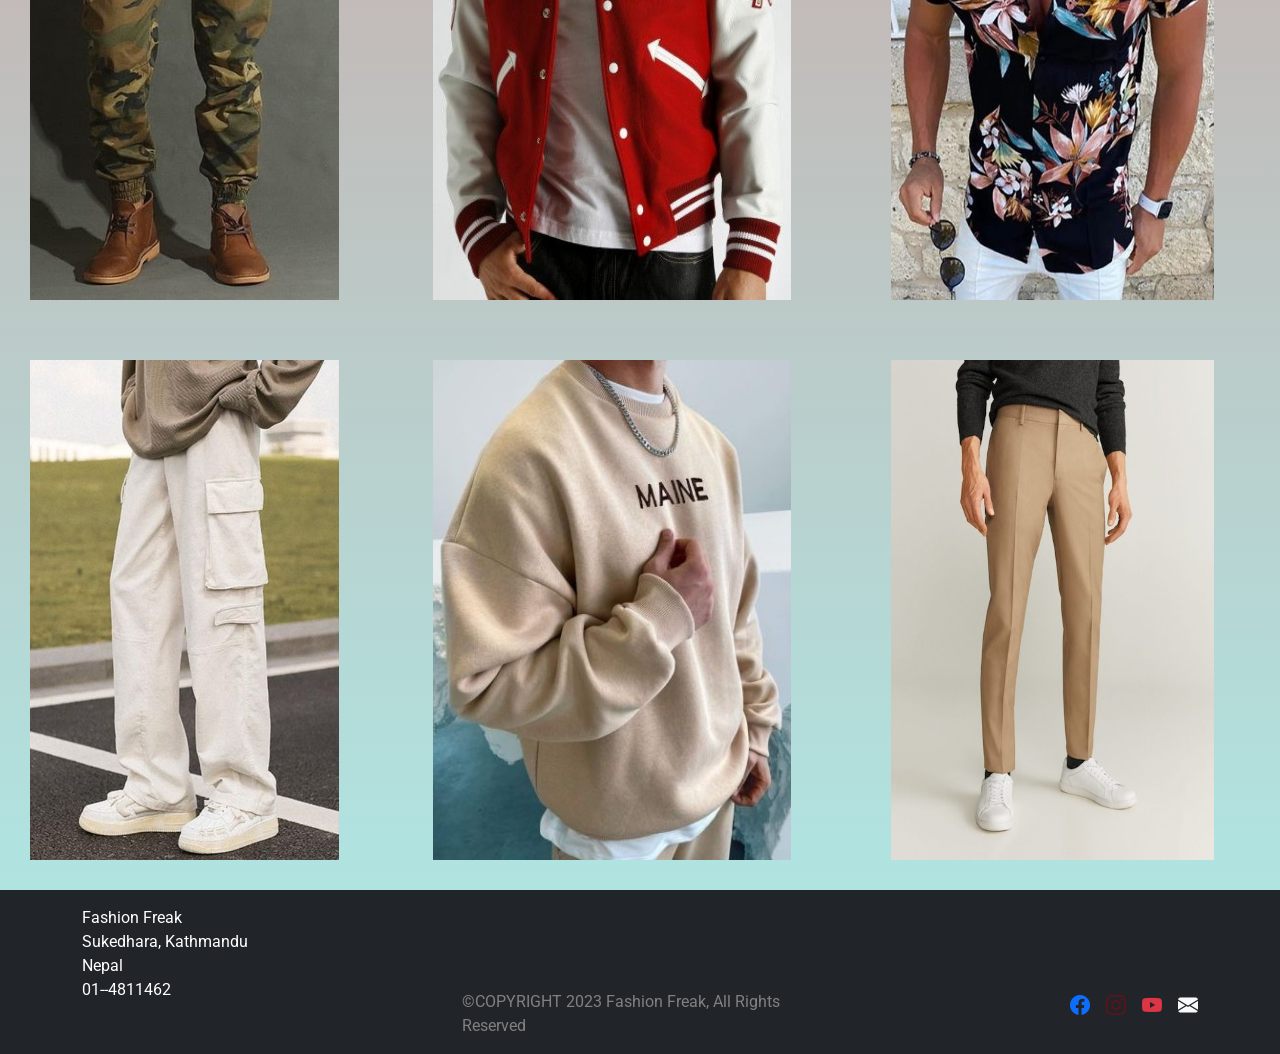
<file: Men.html>
<!DOCTYPE html>
<html lang="en">
  <head>
    <meta charset="utf-8" />
    <meta name="viewport" content="width=device-width, initial-scale=1" />
    <link rel="icon" href="img/illustratorlogo.png" type="image/icon type" />
    <title>Fashion Freak</title>
    <link
      href="https://cdn.jsdelivr.net/npm/bootstrap@5.3.0-alpha3/dist/css/bootstrap.min.css"
      rel="stylesheet"
      integrity="sha384-KK94CHFLLe+nY2dmCWGMq91rCGa5gtU4mk92HdvYe+M/SXH301p5ILy+dN9+nJOZ"
      crossorigin="anonymous"
    />
    <link
      rel="stylesheet"
      href="https://cdn.jsdelivr.net/npm/bootstrap-icons@1.10.4/font/bootstrap-icons.css"
    />
    <link
      rel="stylesheet"
      href="https://use.fontawesome.com/releases/v5.5.0/css/all.css"
      integrity="sha384-B4dIYHKNBt8Bc12p+WXckhzcICo0wtJAoU8YZTY5qE0Id1GSseTk6S+L3BlXeVIU"
      crossorigin="anonymous"
    />
    <script src="//maxcdn.bootstrapcdn.com/bootstrap/4.1.1/js/bootstrap.min.js"></script>
    <script src="//cdnjs.cloudflare.com/ajax/libs/jquery/3.2.1/jquery.min.js"></script>
    <link rel="stylesheet" href="css/style.css" />
  </head>
  <body>
    <!-- Top Start -->
    <section class="top-bar py-3">
      <div class="container d-flex justify-content-between align-items-center">
        <div class="gift">
          <ul class="list-unstyled d-flex text-white gap-3">
            <li><a href="GiftCard.Html"> Gift Card</a></li>
            <li><a href="TrackOrder.Html"> Track Order</a></li>
            < <li><a href="ContactUs.html">Contact Us</a> </li>
          </ul>
        </div>
        <div class="cart d-flex text-white">
          <ul class="list-unstyled d-flex text-white">
            <li>
              <i class="bi bi-bag-heart-fill fs-4"></i>
              <sup class="rounded-circle">0</sup>
            </li>
            <li><i class="bi bi-heart-fill fs-4"></i></li>
          </ul>
        </div>
      </div>
    </section>
    <!-- Top End -->
    <!-- Menu Start -->
    <section class="menu">
      <nav class="navbar navbar-expand-lg py-0">
        <div class="container">
          <a class="navbar-brand pe-5" href="index.html"
            ><img
              class="object-fit"
              width="150px"
              height="100px"
              src="img/illustratorlogo.png"
              alt="LOGO"
          /></a>

          <button
            class="navbar-toggler"
            type="button"
            data-bs-toggle="collapse"
            data-bs-target="#navbarSupportedContent"
            aria-controls="navbarSupportedContent"
            aria-expanded="false"
            aria-label="Toggle navigation"
          >
            <span class="navbar-toggler-icon"></span>
          </button>
          <div class="collapse navbar-collapse" id="navbarSupportedContent">
            <ul class="navbar-nav mx-1 mb-2 mb-lg-0 fs-5 gap-2">
              <li class="nav-item">
                <a class="nav-link active" aria-current="page" href="index.html"
                  >Home</a
                >
              </li>
              <li class="nav-item">
                <a
                  class="nav-link active"
                  aria-current="page"
                  href="children.html"
                  >Children</a
                >
              </li>
              <li class="nav-item">
                <a class="nav-link active" aria-current="page" href="Women.html"
                  >Women</a
                >
              </li>
              <li class="nav-item">
                <a class="nav-link active" aria-current="page" href="Men.html"
                  >Men</a
                >
              </li>
              <li class="nav-item">
                <a
                  class="nav-link active"
                  aria-current="page"
                  href="Wedding.html"
                  >Wedding</a
                >
              </li>
            </ul>
            <div class="me-auto">
              <div class="d-flex justify-content-center h-100">
                <div class="searchbar">
                  <input
                    class="search_input"
                    type="text"
                    name=""
                    placeholder="Search..."
                  />
                  <a href="#" class="search_icon"
                    ><i class="fas fa-search"></i
                  ></a>
                </div>
              </div>
            </div>
          </div>
        </div>
      </nav>
    </section>
    <!-- Menu End -->
    <!-- Banner Start -->
    <div class="container">
      <h1 class="topic-text">
        <em><center>Men's Product</center></em>
      </h1>
    </div>
    <table class="ms-auto me-auto" cellpadding="30">
      <tr>
        <td>
          <div class="class-text">
            <img src="img/Mens1.jpg" alt="" />
            <div class="overlay">
              <div class="image-text">
                <font color="#00008B">Flannel Shirt</font>
              </div>
              <p class="w-100">
                <font color="#00008B"> NRs.1155</font>
              </p>
            </div>
          </div>
        </td>
        <td>
          <div class="class-text">
            <img src="img/Mens2.jpg" alt="" />
            <div class="overlay">
              <div class="image-text">
                <font color="#00008B">Jeans Pant</font>
              </div>
              <p class="w-100">
                <font color="#00008B">NRs.1460</font>
              </p>
            </div>
          </div>
        </td>
        <td>
          <div class="class-text">
            <img src="img/Mens3.jpg" alt="" />
            <div class="overlay">
              <div class="image-text">
                <font color="#00008B">Polo Shirt</font>
              </div>
              <p class="w-100">
                <font color="#00008B">NRs.850</font>
              </p>
            </div>
          </div>
        </td>
      </tr>
      <tr>
        <td>
          <div class="class-text">
            <img src="img/Mens4.jpg" alt="" />
            <div class="overlay">
              <div class="image-text"><font color="#00008B">Joggers</font></div>
              <p class="w-100">
                <font color="#00008B"> NRs.2000</font>
              </p>
            </div>
          </div>
        </td>
        <td>
          <div class="class-text">
            <img src="img/Mens5.jpg" alt="" />
            <div class="overlay">
              <div class="image-text"><font color="#00008B">Hoddie</font></div>
              <p class="w-100">
                <font color="#00008B"> NRs.2850</font>
              </p>
            </div>
          </div>
        </td>
        <td>
          <div class="class-text">
            <img src="img/Mens6.jpg" alt="" />
            <div class="overlay">
              <div class="image-text">
                <font color="#00008B">Bomber Jacket</font>
              </div>
              <p class="w-100">
                <font color="#00008B"> NRs.2470</font>
              </p>
            </div>
          </div>
        </td>
      </tr>
      <tr>
        <td>
          <div class="class-text">
            <img src="img/Mens7.jpg" alt="" />
            <div class="overlay">
              <div class="image-text">
                <font color="#00008B">Army Pant</font>
              </div>
              <p class="w-100">
                <font color="#00008B"> NRs.1250</font>
              </p>
            </div>
          </div>
        </td>
        <td>
          <div class="class-text">
            <img src="img/Mens8.jpg" alt="" />
            <div class="overlay">
              <div class="image-text">
                <font color="#00008B">Baseball Jacket</font>
              </div>
              <p class="w-100">
                <font color="#00008B"> NRs.1940</font>
              </p>
            </div>
          </div>
        </td>
        <td>
          <div class="class-text">
            <img src="img/Mens9.jpg" alt="" />
            <div class="overlay">
              <div class="image-text">
                <font color="#00008B">Summer Shirt</font>
              </div>
              <p class="w-100">
                <font color="#00008B">NRs.1120</font>
              </p>
            </div>
          </div>
        </td>
      </tr>
      <tr>
        <td>
          <div class="class-text">
            <img src="img/Mens10.jpg" alt="" />
            <div class="overlay">
              <div class="image-text">
                <font color="#00008B">Cargo Pant</font>
              </div>
              <p class="w-100">
                <font color="#00008B">NRs.1500</font>
              </p>
            </div>
          </div>
        </td>
        <td>
          <div class="class-text">
            <img src="img/Mens11.jpg" alt="" />
            <div class="overlay">
              <div class="image-text">
                <font color="#00008B">SweatShirt</font>
              </div>
              <p class="w-100">
                <font color="#00008B">NRs.2400</font>
              </p>
            </div>
          </div>
        </td>
        <td>
          <div class="class-text">
            <img src="img/Mens12.jpg" alt="" />
            <div class="overlay">
              <div class="image-text">
                <font color="#00008B">Formal Pant</font>
              </div>
              <p class="w-100">
                <font color="#00008B"> NRs.1950</font>
              </p>
            </div>
          </div>
        </td>
      </tr>
    </table>
    <!-- Banner End -->

    <!-- Footer Start -->
    <footer class="bg-dark text-white py-0">
      <div class="container">
        <div class="row">
          <div class="col-lg-4">
            <ul class="list-unstyled pt-3">
              <li>Fashion Freak</li>
              <li>Sukedhara, Kathmandu</li>
              <li>Nepal</li>
              <li>01--4811462</li>
            </ul>
          </div>
          <div class="col-lg-4">
            <p class="copyright">
              ©COPYRIGHT 2023 Fashion Freak, All Rights Reserved
            </p>
          </div>
          <div class="col-lg-4 pt-auto">
            <div class="icon">
              <!-- Muni Ali Icon ko Color haru milauna Baki -->
              <ul class="list-unstyled d-flex gap-3 fs-5 justify-content-end">
                <li>
                  <a
                    href="https://www.facebook.com/people/Fashion-Freak/100091775088764/"
                    target="_blank"
                    ><i class="bi bi-facebook text-primary"></i
                  ></a>
                </li>
                <li>
                  <a
                    href="https://www.instagram.com/fashion_freak________/?igshid=ZDdkNTZiNTM%3D"
                    target="_blank"
                    ><i class="bi bi-instagram text-danger-emphasis"></i
                  ></a>
                </li>
                <li>
                  <a
                    href="https://www.youtube.com/@FashionFreak-ej6gz"
                    target="_blank"
                    ><i class="bi bi-youtube text-danger"></i
                  ></a>
                </li>

                <li>
                  <a href="mailto: fashionfreak890@gmail.com"
                    ><i class="bi bi-envelope-fill text-light"></i
                  ></a>
                </li>
              </ul>
            </div>
          </div>
        </div>
      </div>
    </footer>
    <!-- Footer End -->

    <script
      src="https://cdn.jsdelivr.net/npm/bootstrap@5.3.0-alpha3/dist/js/bootstrap.bundle.min.js"
      integrity="sha384-ENjdO4Dr2bkBIFxQpeoTz1HIcje39Wm4jDKdf19U8gI4ddQ3GYNS7NTKfAdVQSZe"
      crossorigin="anonymous"
    ></script>
  </body>
</html>
</file>
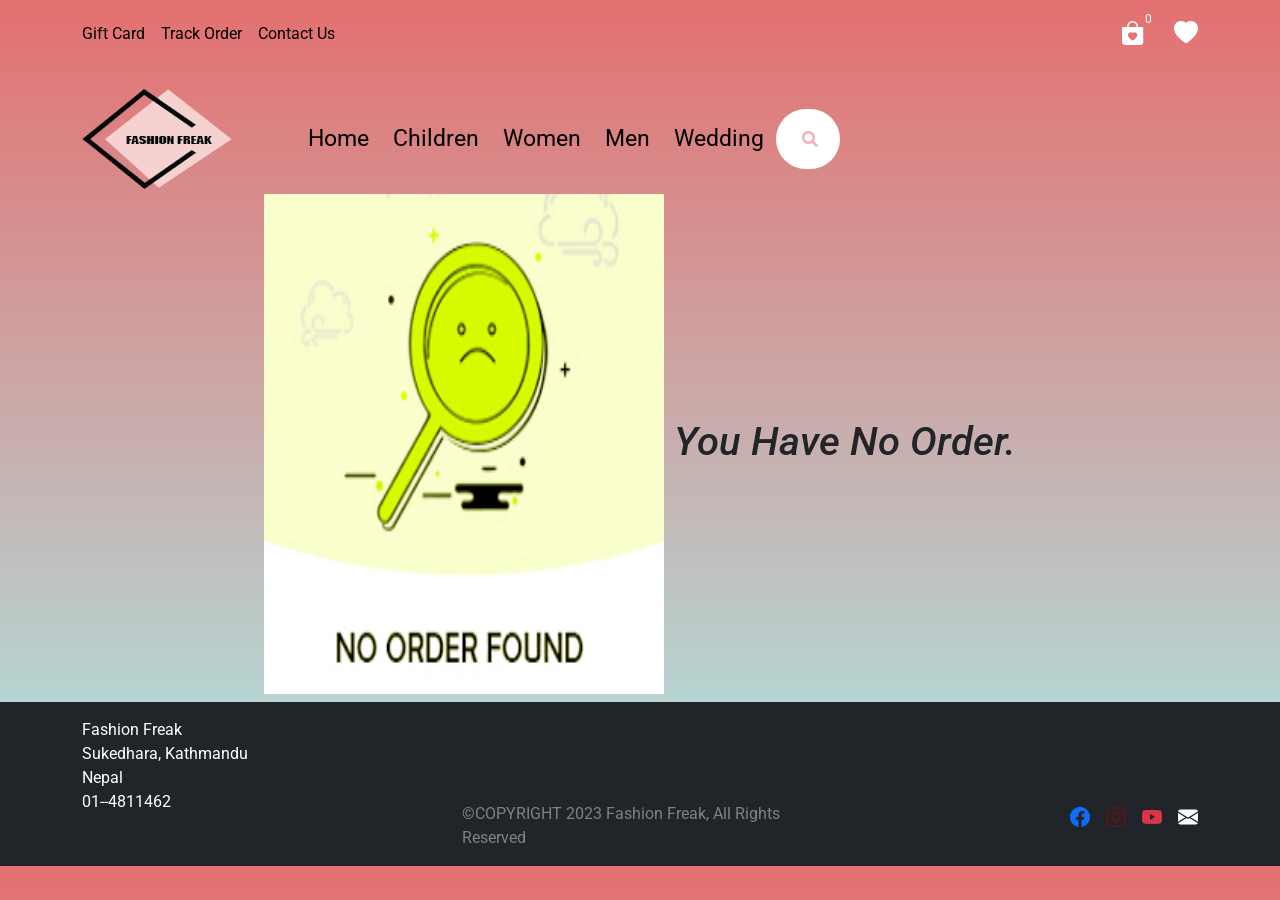
<file: TrackOrder.Html>
<!DOCTYPE html>
<html lang="en">
  <head>
    <meta charset="utf-8" />
    <meta name="viewport" content="width=device-width, initial-scale=1" />
    <link rel="icon" href="img/illustratorlogo.png" type="image/icon type" />
    <title> Fashion Freak</title>
    <link
      href="https://cdn.jsdelivr.net/npm/bootstrap@5.3.0-alpha3/dist/css/bootstrap.min.css"
      rel="stylesheet"
      integrity="sha384-KK94CHFLLe+nY2dmCWGMq91rCGa5gtU4mk92HdvYe+M/SXH301p5ILy+dN9+nJOZ"
      crossorigin="anonymous"
    />
    <link
      rel="stylesheet"
      href="https://cdn.jsdelivr.net/npm/bootstrap-icons@1.10.4/font/bootstrap-icons.css"
    />
    <link
      rel="stylesheet"
      href="https://use.fontawesome.com/releases/v5.5.0/css/all.css"
      integrity="sha384-B4dIYHKNBt8Bc12p+WXckhzcICo0wtJAoU8YZTY5qE0Id1GSseTk6S+L3BlXeVIU"
      crossorigin="anonymous"
    /> 
    <script src="//maxcdn.bootstrapcdn.com/bootstrap/4.1.1/js/bootstrap.min.js"></script>
    <script src="//cdnjs.cloudflare.com/ajax/libs/jquery/3.2.1/jquery.min.js"></script>
    <link rel="stylesheet" href="css/style.css">
  </head>
  <body>
    <!-- Top Start -->
    <section class=" top-bar py-3">
      <div class="container  d-flex justify-content-between align-items-center">
        <div class="gift  ">
        <ul class="list-unstyled d-flex text-white gap-3">
          <li><a href="GiftCard.Html"> Gift Card</a></li>
          <li><a href="TrackOrder.Html"> Track Order</a></li>
           <li><a href="ContactUs.html">Contact Us</a> </li>
        </ul>
      </div>
      <div class="cart d-flex text-white">
        <ul class="list-unstyled d-flex text-white ">
          <li><i class="bi bi-bag-heart-fill fs-4"></i> <sup class="rounded-circle">0</sup></li>
          <li><i class="bi bi-heart-fill fs-4"></i></li>
        </ul>
        
        
      </div>
      </div>
      
    </section>
    <!-- Top End -->
    <!-- Menu Start -->
    <section class="menu">
      <nav class="navbar navbar-expand-lg py-0">
        <div class="container">
          <a class="navbar-brand pe-5" href="index.html"
            ><img
              class="object-fit"
              width="150px"
              height="100px"
              src="img/illustratorlogo.png"
              alt="LOGO"
          /></a>
       
          <button
            class="navbar-toggler"
            type="button"
            data-bs-toggle="collapse"
            data-bs-target="#navbarSupportedContent"
            aria-controls="navbarSupportedContent"
            aria-expanded="false"
            aria-label="Toggle navigation"
          >
            <span class="navbar-toggler-icon"></span>
          </button>
          <div class="collapse navbar-collapse" id="navbarSupportedContent">
            <ul class="navbar-nav mx-1 mb-2 mb-lg-0 fs-5 gap-2">
              <li class="nav-item">
                <a class="nav-link active" aria-current="page" href="index.html"
                  >Home</a
                >
              </li>
              <li class="nav-item">
                <a class="nav-link active" aria-current="page"href="children.html">Children</a>
              </li>
              <li class="nav-item">
                <a class="nav-link active" aria-current="page" href="Women.html">Women</a>
              </li>
              <li class="nav-item">
                <a class="nav-link active" aria-current="page" href="Men.html">Men</a>
              </li>
              <li class="nav-item">
                <a class="nav-link active" aria-current="page" href="Wedding.html">Wedding</a>
              </li>
            </ul>
            <div class="me-auto">
              <div class="d-flex justify-content-center h-100">
                <div class="searchbar">
                  <input
                    class="search_input"
                    type="text"
                    name=""
                    placeholder="Search..."
                  />
                  <a href="#" class="search_icon"
                    ><i class="fas fa-search"></i
                  ></a>
                </div>
              </div>
            </div>
          </div>
        </div>
      </nav>
    </section>
    <!-- Menu End -->
    </header>
    <!-- Banner start -->
    <div class="container-fluid">
      <h1 class="text-center">
        <img  width="400px" height="500px" src="img/no_order1.png" alt="">
        <em>
          You Have No Order.
        </em>
    </h1>
    </div>
             <!-- Banner End -->

    <!-- Footer Start -->
    <footer class="bg-dark text-white">
      <div class="container">
        <div class="row">
          <div class="col-lg-4">
            <ul class="list-unstyled pt-3">
              <li>Fashion Freak</li>
              <li>Sukedhara, Kathmandu</li>
              <li>Nepal</li>
              <li>01--4811462</li>
            </ul>
          </div>
          <div class="col-lg-4">
            <p class="copyright">
              ©COPYRIGHT 2023 Fashion Freak, All Rights Reserved
            </p>
          </div>
          <div class="col-lg-4 pt-auto">
            <div class="icon">
              <ul class="list-unstyled d-flex gap-3 fs-5 justify-content-end">
                <li>
                  <a href="https://www.facebook.com/people/Fashion-Freak/100091775088764/"><i class="bi bi-facebook text-primary"></i></a>
                </li>
                <li>
                  <a href="https://www.instagram.com/fashion_freak________/?igshid=ZDdkNTZiNTM%3D" ><i class="bi bi-instagram text-danger-emphasis"></i
                  ></a>
                </li>
                <li>
                  <a href="https://www.youtube.com/@FashionFreak-ej6gz"><i class="bi bi-youtube text-danger"></i></a>
                </li>
             
                <li>
                 <a href = "mailto:fashionfreak890@gmail.com"><i class="bi bi-envelope-fill text-light"></i></a>
                </li>
              </ul>
            </div>
          </div>
        </div>
      </div>
    </footer>
    <!-- Footer End -->
    
    <script
      src="https://cdn.jsdelivr.net/npm/bootstrap@5.3.0-alpha3/dist/js/bootstrap.bundle.min.js"
      integrity="sha384-ENjdO4Dr2bkBIFxQpeoTz1HIcje39Wm4jDKdf19U8gI4ddQ3GYNS7NTKfAdVQSZe"
      crossorigin="anonymous"
    ></script>
  </body>
</html>
</file>
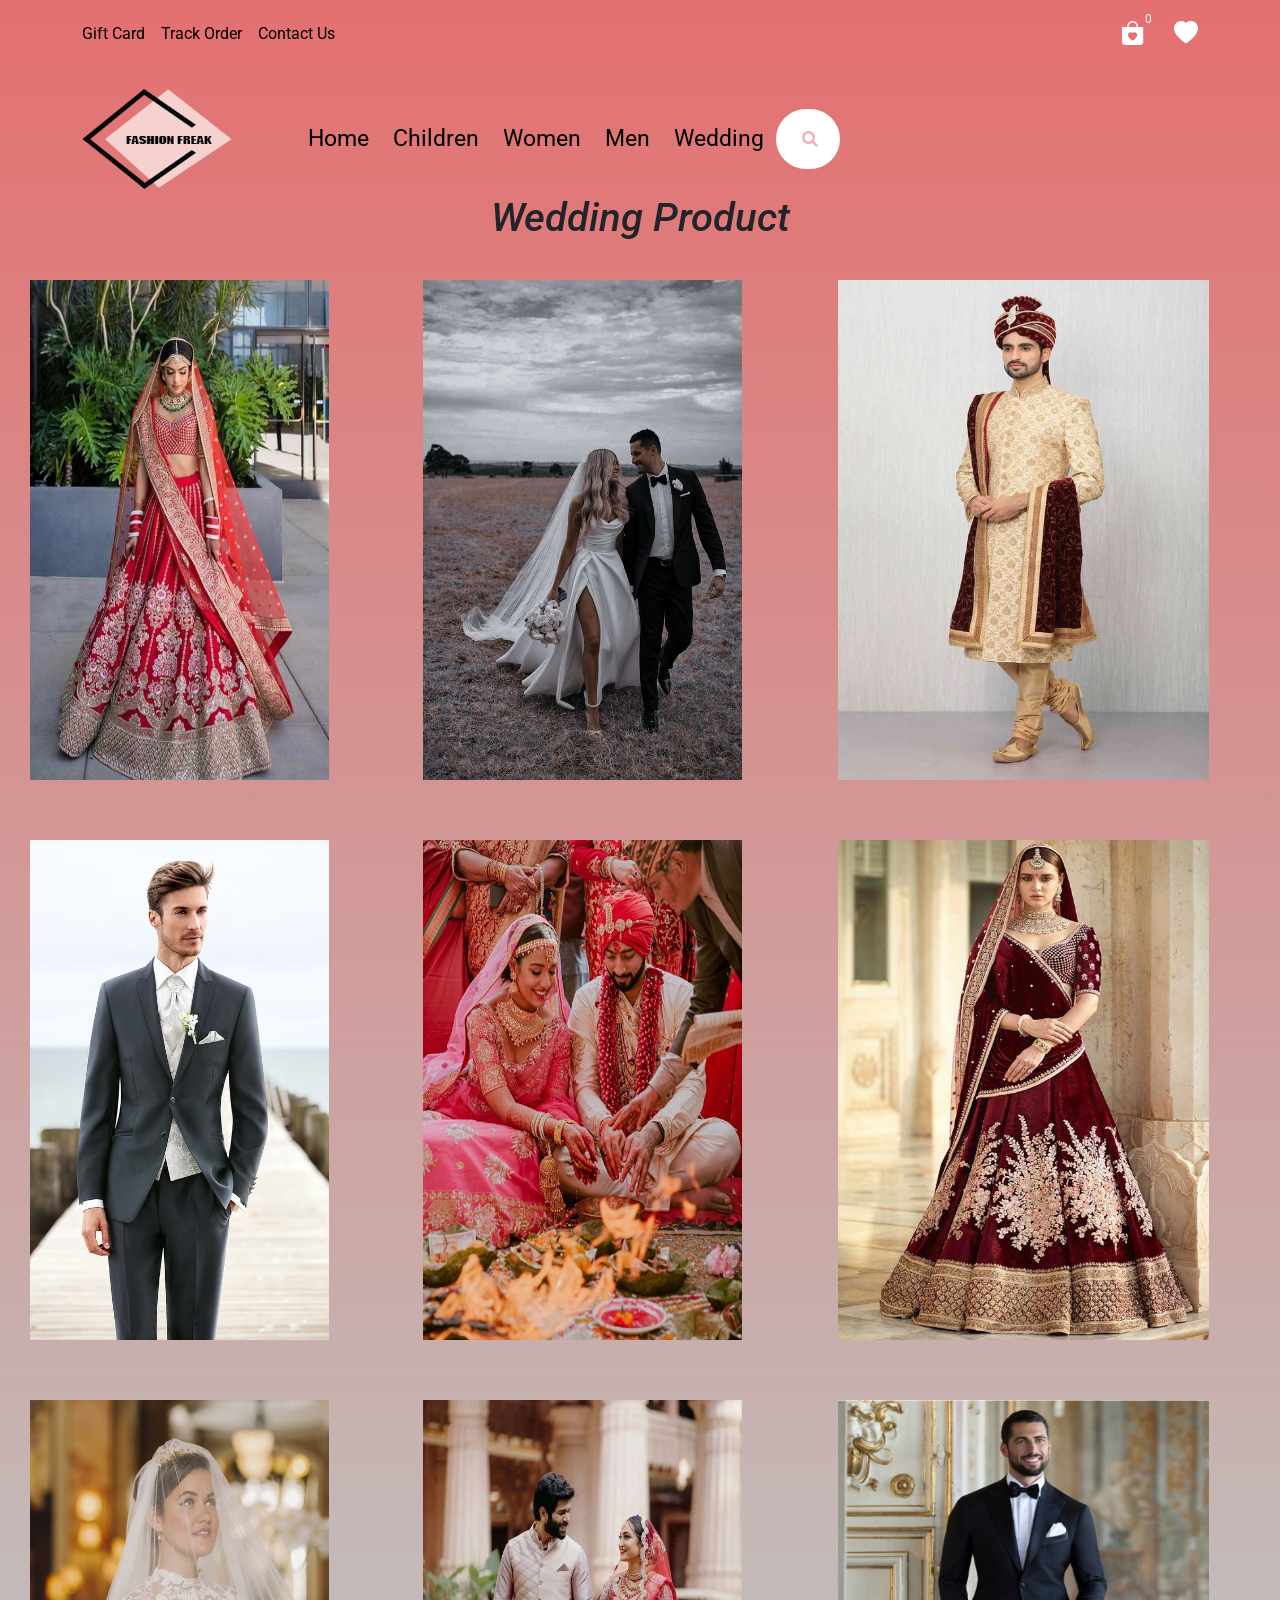
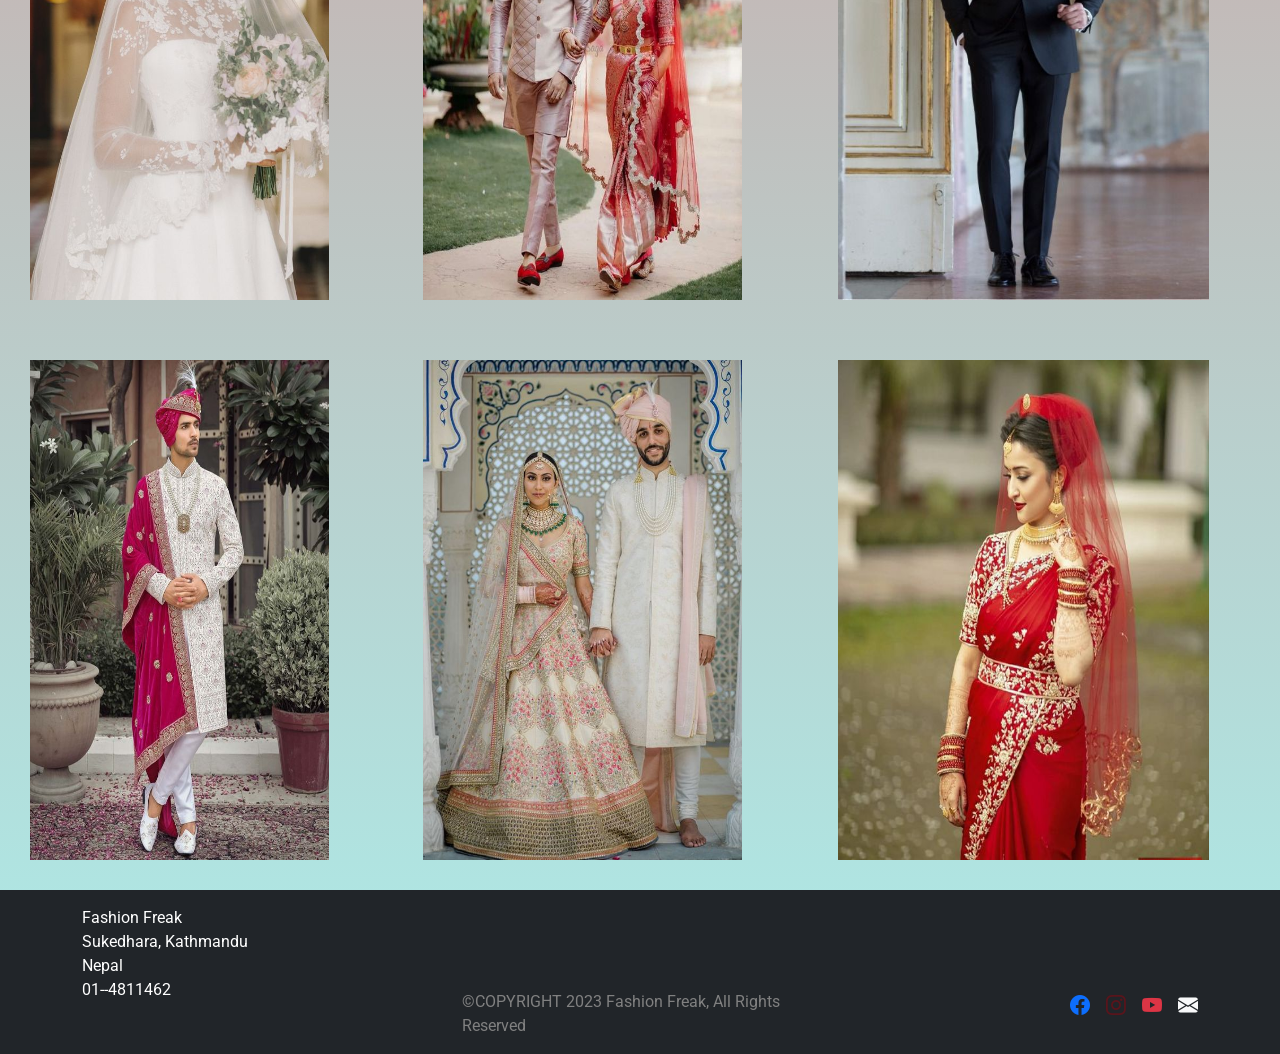
<file: Wedding.html>
<!DOCTYPE html>
<html lang="en">
  <head>
    <meta charset="utf-8" />
    <meta name="viewport" content="width=device-width, initial-scale=1" />
    <link rel="icon" href="img/illustratorlogo.png" type="image/icon type" />
    <title>Fashion Freak</title>
    <link
      href="https://cdn.jsdelivr.net/npm/bootstrap@5.3.0-alpha3/dist/css/bootstrap.min.css"
      rel="stylesheet"
      integrity="sha384-KK94CHFLLe+nY2dmCWGMq91rCGa5gtU4mk92HdvYe+M/SXH301p5ILy+dN9+nJOZ"
      crossorigin="anonymous"
    />
    <link
      rel="stylesheet"
      href="https://cdn.jsdelivr.net/npm/bootstrap-icons@1.10.4/font/bootstrap-icons.css"
    />
    <link
      rel="stylesheet"
      href="https://use.fontawesome.com/releases/v5.5.0/css/all.css"
      integrity="sha384-B4dIYHKNBt8Bc12p+WXckhzcICo0wtJAoU8YZTY5qE0Id1GSseTk6S+L3BlXeVIU"
      crossorigin="anonymous"
    />
    <script src="//maxcdn.bootstrapcdn.com/bootstrap/4.1.1/js/bootstrap.min.js"></script>
    <script src="//cdnjs.cloudflare.com/ajax/libs/jquery/3.2.1/jquery.min.js"></script>
    <link rel="stylesheet" href="css/style.css" />
  </head>
  <body>
    <!-- Top Start -->
    <section class="top-bar py-3">
      <div class="container d-flex justify-content-between align-items-center">
        <div class="gift">
          <ul class="list-unstyled d-flex text-white gap-3">
            <li><a href="GiftCard.Html"> Gift Card</a></li>
            <li><a href="TrackOrder.Html"> Track Order</a></li>
             <li><a href="ContactUs.html">Contact Us</a> </li>
          </ul>
        </div>
        <div class="cart d-flex text-white">
          <ul class="list-unstyled d-flex text-white">
            <li>
              <i class="bi bi-bag-heart-fill fs-4"></i>
              <sup class="rounded-circle">0</sup>
            </li>
            <li><i class="bi bi-heart-fill fs-4"></i></li>
          </ul>
        </div>
      </div>
    </section>
    <!-- Top End -->
    <!-- Menu Start -->
    <section class="menu">
      <nav class="navbar navbar-expand-lg py-0">
        <div class="container">
          <a class="navbar-brand pe-5" href="index.html"
            ><img
              class="object-fit"
              width="150px"
              height="100px"
              src="img/illustratorlogo.png"
              alt="LOGO"
          /></a>
          <button
            class="navbar-toggler"
            type="button"
            data-bs-toggle="collapse"
            data-bs-target="#navbarSupportedContent"
            aria-controls="navbarSupportedContent"
            aria-expanded="false"
            aria-label="Toggle navigation"
          >
            <span class="navbar-toggler-icon"></span>
          </button>
          <div class="collapse navbar-collapse" id="navbarSupportedContent">
            <ul class="navbar-nav mx-1 mb-2 mb-lg-0 fs-5 gap-2">
              <li class="nav-item">
                <a class="nav-link active" aria-current="page" href="index.html"
                  >Home</a
                >
              </li>
              <li class="nav-item">
                <a
                  class="nav-link active"
                  aria-current="page"
                  href="children.html"
                  >Children</a
                >
              </li>
              <li class="nav-item">
                <a class="nav-link active" aria-current="page" href="Women.html"
                  >Women</a
                >
              </li>
              <li class="nav-item">
                <a class="nav-link active" aria-current="page" href="Men.html"
                  >Men</a
                >
              </li>
              <li class="nav-item">
                <a
                  class="nav-link active"
                  aria-current="page"
                  href="Wedding.html"
                  >Wedding</a
                >
              </li>
            </ul>
            <div class="me-auto">
              <div class="d-flex justify-content-center h-100">
                <div class="searchbar">
                  <input
                    class="search_input"
                    type="text"
                    name=""
                    placeholder="Search..."
                  />
                  <a href="#" class="search_icon"
                    ><i class="fas fa-search"></i
                  ></a>
                </div>
              </div>
            </div>
          </div>
        </div>
      </nav>
    </section>
    <!-- Menu End -->
    <!-- Banner Start -->
    <div class="container">
      <h1 class="topic-text"><em><center>Wedding Product</center></em></h1>
    </div>
    <table class="ms-auto me-auto" cellpadding="30">
      <tr>
        <td>
          <div class="class-text">
            <img src="img/Wedding1.jpg" alt="" />
            <div class="overlay">
              <div class="image-text"> <FONT color="#00008B">Lehenga</FONT></div>
              <p class="w-100">
                <FONT color="#00008B">NRs.26,700</FONT>
              </p>
            </div>
          </div>
        </td>
        <td>
          <div class="class-text">
            <img src="img/Wedding2.jpg" alt="" />
            <div class="overlay">
              <div class="image-text"> <FONT color="#00008B">Formal Dress & Gown</FONT></div>
              <p class="w-100">
                <FONT color="#00008B"> NRs.18,000 & NRs.15,500</FONT>
              </p>
            </div>
          </div>
        </td>
        <td>
          <div class="class-text">
            <img src="img/Wedding3.jpg" alt="" />
            <div class="overlay">
              <div class="image-text"> <FONT color="#00008B">Sherwani</FONT></div>
              <p class="w-100">
                <FONT color="#00008B"> NRs.18,500</FONT>
              </p>
            </div>
          </div>
        </td>
      </tr>
      <tr>
        <td>
          <div class="class-text">
            <img src="img/Wedding4.jpg" alt="" />
            <div class="overlay">
              <div class="image-text"> <FONT color="#00008B">Suit</FONT></div>
              <p class="w-100">
                <FONT color="#00008B">  NRs.26,000</FONT>
              </p>
            </div>
          </div>
        </td>
        <td>
          <div class="class-text">
            <img src="img/Wedding5.jpg" alt="" />
            <div class="overlay">
              <div class="image-text"> <FONT color="#00008B">Pink Lehenga & Daura Surwal</FONT></div>
              <p class="w-100">
                <FONT color="#00008B">NRs.29,000 & NRs.22,890</FONT>
              </p>
            </div>
          </div>
        </td>
        <td>
          <div class="class-text">
            <img src="img/Wedding6.jpg" alt="" />
            <div class="overlay">
              <div class="image-text"> <FONT color="#00008B">Maroon Choli & Lehenga</FONT></div>
              <p class="w-100">
                <FONT color="#00008B"> NRs.29,000</FONT>
              </p>
            </div>
          </div>
        </td>
      </tr>
      <tr>
        <td>
          <div class="class-text">
            <img src="img/Wedding7.jpg" alt="" />
            <div class="overlay">
              <div class="image-text"> <FONT color="#00008B">White Gown</FONT></div>
              <p class="w-100">
                <FONT color="#00008B">NRs.16,000</FONT>
              </p>
            </div>
          </div>
        </td>
        <td>
          <div class="class-text">
            <img src="img/Wedding8.jpg" alt="" />
            <div class="overlay">
              <div class="image-text"> <FONT color="#00008B">Saree & Sherwani</FONT></div>
              <p class="w-100">
                <FONT color="#00008B">NRs.12,000 & 17,090</FONT>
              </p>
            </div>
          </div>
        </td>
        <td>
          <div class="class-text">
            <img src="img/Wedding9.jpg" alt="" />
            <div class="overlay">
              <div class="image-text"> <FONT color="#00008B">Tuxedo Suit</FONT></div>
              <p class="w-100">
                <FONT color="#00008B">Nrs.23,000</FONT>
              </p>
            </div>
          </div>
        </td>
      </tr>
      <tr>
        <td>
          <div class="class-text">
            <img src="img/Wedding10.jpg" alt="" />
            <div class="overlay">
              <div class="image-text"> <FONT color="#00008B">Sherwani with Pink Dupatta</FONT></div>
              <p class="w-100">
                <FONT color="#00008B">NRs.19,000</FONT>
              </p>
            </div>
          </div>
        </td>
        <td>
          <div class="class-text">
            <img src="img/Wedding11.jpg" alt="" />
            <div class="overlay">
              <div class="image-text"> <FONT color="#00008B">Crystal Lehenga & Sherwani</FONT></div>
              <p class="w-100">
                <FONT color="#00008B"> NRs.30,100 & NRs.29,000</FONT>
              </p>
            </div>
          </div>
        </td>
        <td>
          <div class="class-text">
            <img src="img/Wedding12.jpg" alt="" />
            <div class="overlay">
              <div class="image-text"> <FONT color="#00008B">Saree</FONT></div>
              <p class="w-100">
                <FONT color="#00008B"> NRs.25,000</FONT>
              </p>
            </div>
          </div>
        </td>
      </tr>
    </table>
    <!-- Banner End -->

    <!-- Footer Start -->
    <footer class="bg-dark text-white py-0">
      <div class="container">
        <div class="row">
          <div class="col-lg-4">
            <ul class="list-unstyled pt-3">
              <li>Fashion Freak</li>
              <li>Sukedhara, Kathmandu</li>
              <li>Nepal</li>
              <li>01--4811462</li>
            </ul>
          </div>
          <div class="col-lg-4">
            <p class="copyright">
              ©COPYRIGHT 2023 Fashion Freak, All Rights Reserved
            </p>
          </div>
          <div class="col-lg-4 pt-auto">
            <div class="icon">
              <!-- Muni Ali Icon ko Color haru milauna Baki -->
              <ul class="list-unstyled d-flex gap-3 fs-5 justify-content-end">
                <li>
                  <a
                    href="https://www.facebook.com/people/Fashion-Freak/100091775088764/"
                    target="_blank"
                    ><i class="bi bi-facebook text-primary"></i
                  ></a>
                </li>
                <li>
                  <a
                    href="https://www.instagram.com/fashion_freak________/?igshid=ZDdkNTZiNTM%3D"
                    target="_blank"
                    ><i class="bi bi-instagram text-danger-emphasis"></i
                  ></a>
                </li>
                <li>
                  <a
                    href="https://www.youtube.com/@FashionFreak-ej6gz"
                    target="_blank"
                    ><i class="bi bi-youtube text-danger"></i
                  ></a>
                </li>

                <li>
                  <a href = "mailto:fashionfreak890@gmail.com"><i class="bi bi-envelope-fill text-light"></i></a>
                </li>
              </ul>
            </div>
          </div>
        </div>
      </div>
    </footer>
    <!-- Footer End -->

    <script
      src="https://cdn.jsdelivr.net/npm/bootstrap@5.3.0-alpha3/dist/js/bootstrap.bundle.min.js"
      integrity="sha384-ENjdO4Dr2bkBIFxQpeoTz1HIcje39Wm4jDKdf19U8gI4ddQ3GYNS7NTKfAdVQSZe"
      crossorigin="anonymous"
    ></script>
  </body>
</html>
</file>
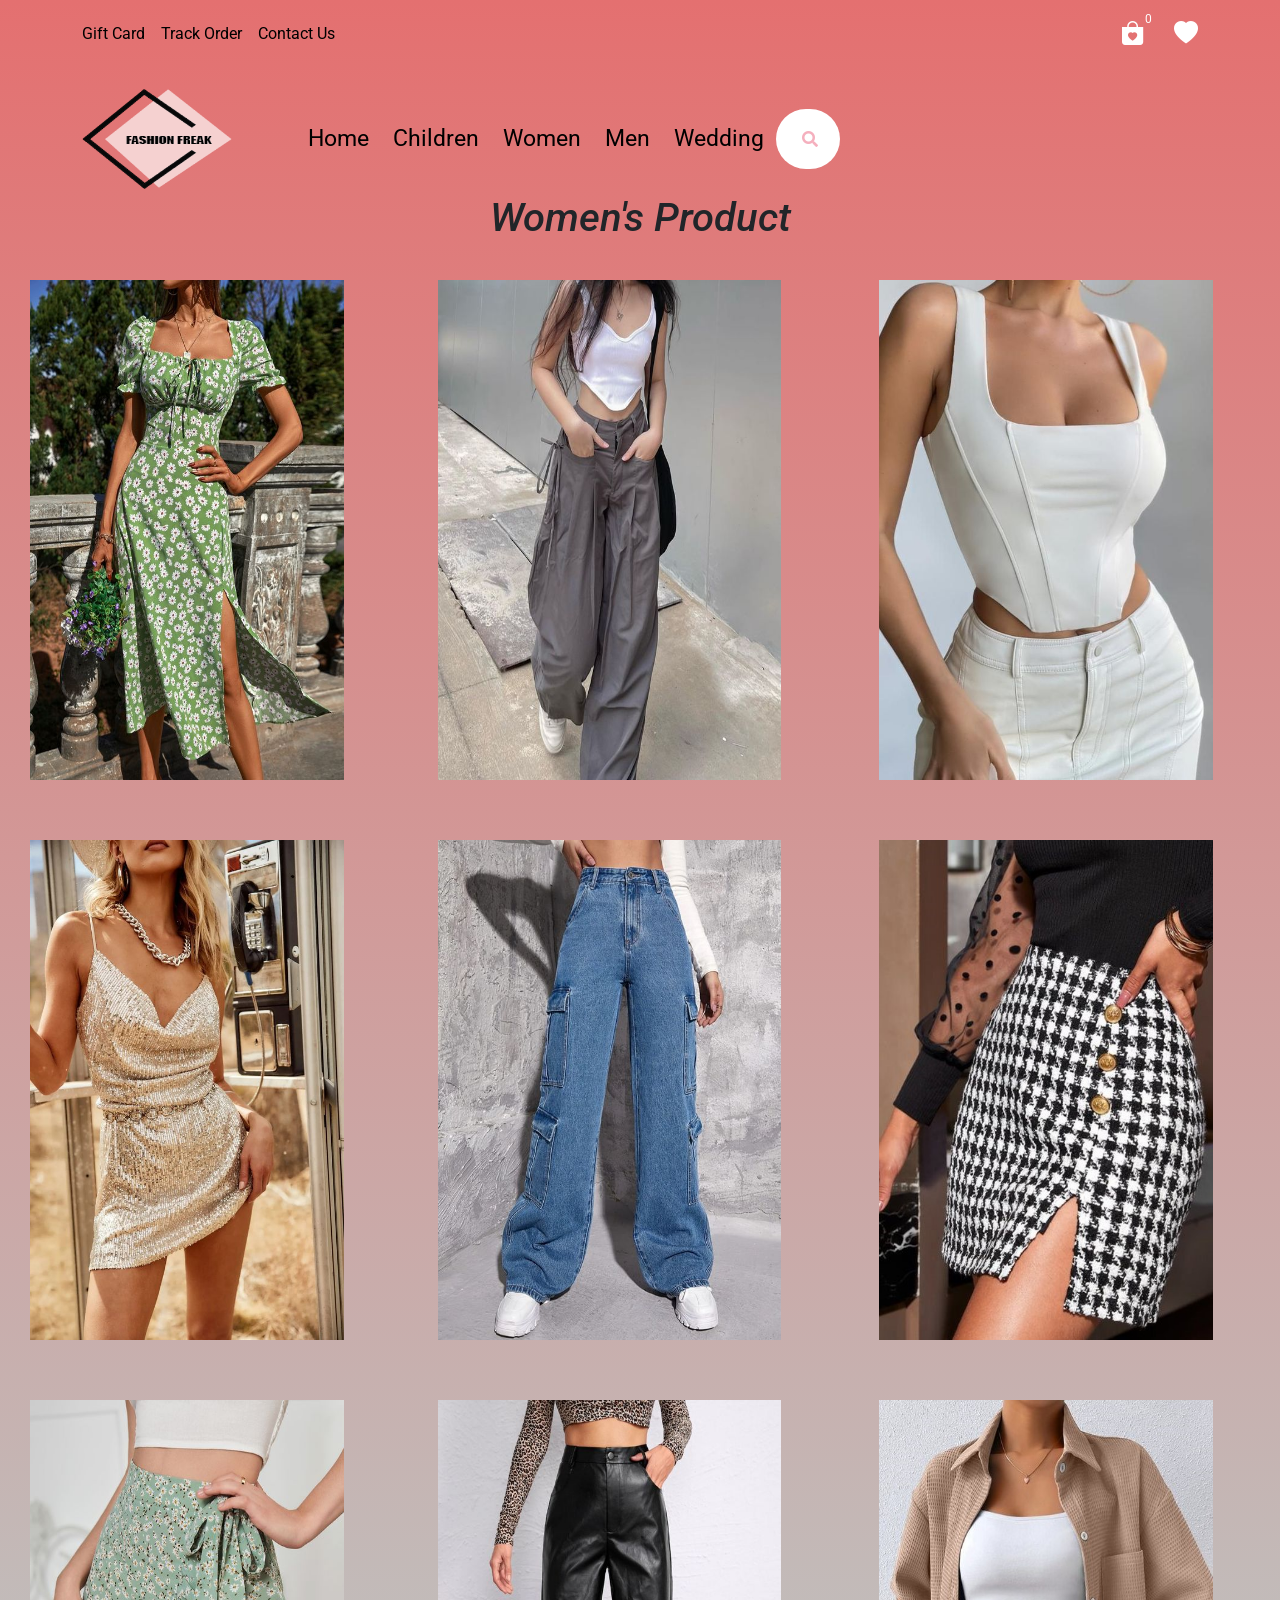
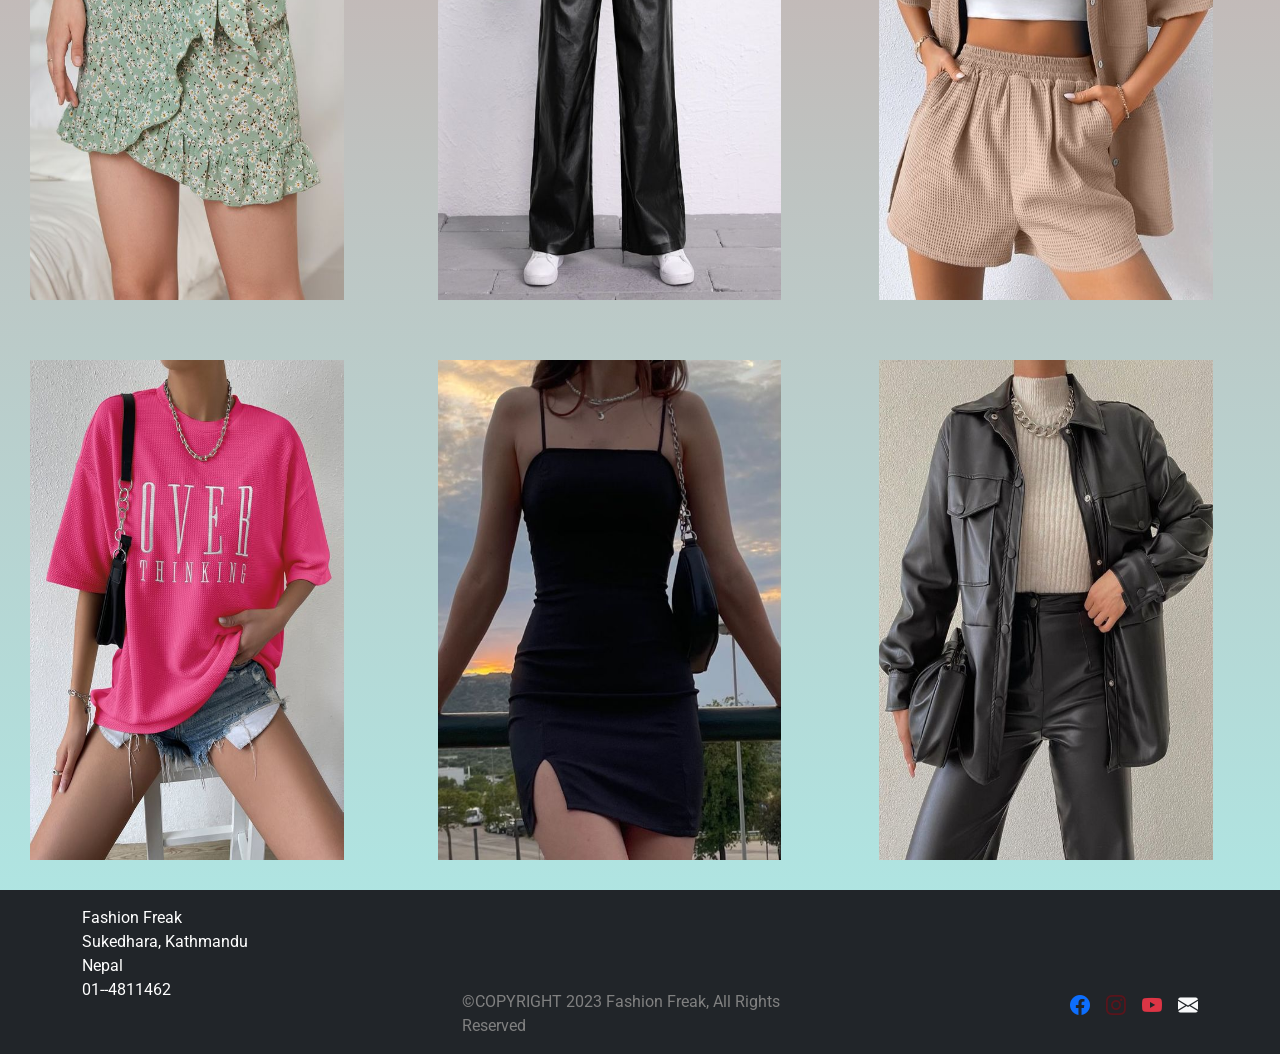
<file: Women.html>
<!DOCTYPE html>
<html lang="en">
  <head>
    <meta charset="utf-8" />
    <meta name="viewport" content="width=device-width, initial-scale=1" />
    <link rel="icon" href="img/illustratorlogo.png" type="image/icon type" />
    <title>Fashion Freak</title>
    <link
      href="https://cdn.jsdelivr.net/npm/bootstrap@5.3.0-alpha3/dist/css/bootstrap.min.css"
      rel="stylesheet"
      integrity="sha384-KK94CHFLLe+nY2dmCWGMq91rCGa5gtU4mk92HdvYe+M/SXH301p5ILy+dN9+nJOZ"
      crossorigin="anonymous"
    />
    <link
      rel="stylesheet"
      href="https://cdn.jsdelivr.net/npm/bootstrap-icons@1.10.4/font/bootstrap-icons.css"
    />
    <link
      rel="stylesheet"
      href="https://use.fontawesome.com/releases/v5.5.0/css/all.css"
      integrity="sha384-B4dIYHKNBt8Bc12p+WXckhzcICo0wtJAoU8YZTY5qE0Id1GSseTk6S+L3BlXeVIU"
      crossorigin="anonymous"
    />
    <script src="//maxcdn.bootstrapcdn.com/bootstrap/4.1.1/js/bootstrap.min.js"></script>
    <script src="//cdnjs.cloudflare.com/ajax/libs/jquery/3.2.1/jquery.min.js"></script>
    <link rel="stylesheet" href="css/style.css" />
  </head>
  <body>
    <!-- Top Start -->
    <section class="top-bar py-3">
      <div class="container d-flex justify-content-between align-items-center">
        <div class="gift">
          <ul class="list-unstyled d-flex text-white gap-3">
            <li><a href="GiftCard.Html"> Gift Card</a></li>
            <li><a href="TrackOrder.Html"> Track Order</a></li>
            <li><a href="ContactUs.html">Contact Us</a> </li>
          </ul>
        </div>
        <div class="cart d-flex text-white">
          <ul class="list-unstyled d-flex text-white">
            <li>
              <i class="bi bi-bag-heart-fill fs-4"></i>
              <sup class="rounded-circle">0</sup>
            </li>
            <li><i class="bi bi-heart-fill fs-4"></i></li>
          </ul>
        </div>
      </div>
    </section>
    <!-- Top End -->
    <!-- Menu Start -->
    <section class="menu">
      <nav class="navbar navbar-expand-lg py-0">
        <div class="container">
          <a class="navbar-brand pe-5" href="index.html"
            ><img
              class="object-fit"
              width="150px"
              height="100px"
              src="img/illustratorlogo.png"
              alt="LOGO"
          /></a>

          <button
            class="navbar-toggler"
            type="button"
            data-bs-toggle="collapse"
            data-bs-target="#navbarSupportedContent"
            aria-controls="navbarSupportedContent"
            aria-expanded="false"
            aria-label="Toggle navigation"
          >
            <span class="navbar-toggler-icon"></span>
          </button>
          <div class="collapse navbar-collapse" id="navbarSupportedContent">
            <ul class="navbar-nav mx-1 mb-2 mb-lg-0 fs-5 gap-2">
              <li class="nav-item">
                <a class="nav-link active" aria-current="page" href="index.html"
                  >Home</a
                >
              </li>
              <li class="nav-item">
                <a
                  class="nav-link active"
                  aria-current="page"
                  href="children.html"
                  >Children</a
                >
              </li>
              <li class="nav-item">
                <a class="nav-link active" aria-current="page" href="Women.html"
                  >Women</a
                >
              </li>
              <li class="nav-item">
                <a class="nav-link active" aria-current="page" href="Men.html"
                  >Men</a
                >
              </li>
              <li class="nav-item">
                <a
                  class="nav-link active"
                  aria-current="page"
                  href="Wedding.html"
                  >Wedding</a
                >
              </li>
            </ul>
            <div class="me-auto">
              <div class="d-flex justify-content-center h-100">
                <div class="searchbar">
                  <input
                    class="search_input"
                    type="text"
                    name=""
                    placeholder="Search..."
                  />
                  <a href="#" class="search_icon"
                    ><i class="fas fa-search"></i
                  ></a>
                </div>
              </div>
            </div>
          </div>
        </div>
      </nav>
    </section>
    <!-- Menu End -->
    <!-- Banner Start -->
    <div class="container">
      <h1 class="topic-text">
        <em><center>Women's Product</center></em>
      </h1>
    </div>
    <table class="ms-auto me-auto" cellpadding="30">
      <tr>
        <td>
          <div class="class-text">
            <img src="img/Womens1.jpg" alt="" />
            <div class="overlay">
              <div class="image-text">
                <font color="#00008B">Floral Dress</font>
              </div>
              <p class="w-100">
                <font color="#00008B">NRs.1250</font>
              </p>
            </div>
          </div>
        </td>
        <td>
          <div class="class-text">
            <img src="img/Womens2.jpg" alt="" />
            <div class="overlay">
              <div class="image-text">
                <font color="#00008B">Parachute Pant</font>
              </div>
              <p class="w-100">
                <font color="#00008B"> NRs.2560</font>
              </p>
            </div>
          </div>
        </td>
        <td>
          <div class="class-text">
            <img src="img/Womens3.jpg" alt="" />
            <div class="overlay">
              <div class="image-text">
                <font color="#00008B">Crop Top</font>
              </div>
              <p class="w-100">
                <font color="#00008B"> NRs.850</font>
              </p>
            </div>
          </div>
        </td>
      </tr>
      <tr>
        <td>
          <div class="class-text">
            <img src="img/Womens4.jpg" alt="" />
            <div class="overlay">
              <div class="image-text">
                <font color="#00008B">Party Dress</font>
              </div>
              <p class="w-100">
                <font color="#00008B"> NRs.3000</font>
              </p>
            </div>
          </div>
        </td>
        <td>
          <div class="class-text">
            <img src="img/Womens5.jpg" alt="" />
            <div class="overlay">
              <div class="image-text">
                <font color="#00008B">Cargo Jeans</font>
              </div>
              <p class="w-100">
                <font color="#00008B"> NRs.1350</font>
              </p>
            </div>
          </div>
        </td>
        <td>
          <div class="class-text">
            <img src="img/Womens6.jpg" alt="" />
            <div class="overlay">
              <div class="image-text">
                <font color="#00008B">Houndstooth Skirt</font>
              </div>
              <p class="w-100">
                <font color="#00008B"> NRs.950</font>
              </p>
            </div>
          </div>
        </td>
      </tr>
      <tr>
        <td>
          <div class="class-text">
            <img src="img/Womens7.jpg" alt="" />
            <div class="overlay">
              <div class="image-text">
                <font color="#00008B">Wrap Skirt</font>
              </div>
              <p class="w-100">
                <font color="#00008B"> NRs.750</font>
              </p>
            </div>
          </div>
        </td>
        <td>
          <div class="class-text">
            <img src="img/Womens8.jpg" alt="" />
            <div class="overlay">
              <div class="image-text">
                <font color="#00008B">Leather Pant </font>
              </div>
              <p class="w-100">
                <font color="#00008B">NRs.1230</font>
              </p>
            </div>
          </div>
        </td>
        <td>
          <div class="class-text">
            <img src="img/Womens9.jpg" alt="" />
            <div class="overlay">
              <div class="image-text">
                <font color="#00008B">Two-Piece Dress</font>
              </div>
              <p class="w-100">
                <font color="#00008B"> NRs.1500</font>
              </p>
            </div>
          </div>
        </td>
      </tr>
      <tr>
        <td>
          <div class="class-text">
            <img src="img/Womens10.jpg" alt="" />
            <div class="overlay">
              <div class="image-text">
                <font color="#00008B">Baggy T-Shirt</font>
              </div>
              <p class="w-100">
                <font color="#00008B"> NRs.890</font>
              </p>
            </div>
          </div>
        </td>
        <td>
          <div class="class-text">
            <img src="img/Womens11.jpg" alt="" />
            <div class="overlay">
              <div class="image-text"><font color="#00008B">Bodycon</font></div>
              <p class="w-100">
                <font color="#00008B"> NRs.2650</font>
              </p>
            </div>
          </div>
        </td>
        <td>
          <div class="class-text">
            <img src="img/Womens12.jpg" alt="" />
            <div class="overlay">
              <div class="image-text">
                <font color="#00008B">Leather Jacket</font>
              </div>
              <p class="w-100">
                <font color="#00008B"> NRs.3790</font>
              </p>
            </div>
          </div>
        </td>
      </tr>
    </table>
    <!-- Banner End -->
    <!-- Footer Start -->
    <footer class="bg-dark text-white py-0">
      <div class="container">
        <div class="row">
          <div class="col-lg-4">
            <ul class="list-unstyled pt-3">
              <li>Fashion Freak</li>
              <li>Sukedhara, Kathmandu</li>
              <li>Nepal</li>
              <li>01--4811462</li>
            </ul>
          </div>
          <div class="col-lg-4">
            <p class="copyright">
              ©COPYRIGHT 2023 Fashion Freak, All Rights Reserved
            </p>
          </div>
          <div class="col-lg-4 pt-auto">
            <div class="icon">
              <!-- Muni Ali Icon ko Color haru milauna Baki -->
              <ul class="list-unstyled d-flex gap-3 fs-5 justify-content-end">
                <li>
                  <a
                    href="https://www.facebook.com/people/Fashion-Freak/100091775088764/"
                    target="_blank"
                    ><i class="bi bi-facebook text-primary"></i
                  ></a>
                </li>
                <li>
                  <a
                    href="https://www.instagram.com/fashion_freak________/?igshid=ZDdkNTZiNTM%3D"
                    target="_blank"
                    ><i class="bi bi-instagram text-danger-emphasis"></i
                  ></a>
                </li>
                <li>
                  <a
                    href="https://www.youtube.com/@FashionFreak-ej6gz"
                    target="_blank"
                    ><i class="bi bi-youtube text-danger"></i
                  ></a>
                </li>

                <li>
                  <a href="mailto: fashionfreak890@gmail.com"
                    ><i class="bi bi-envelope-fill text-light"></i
                  ></a>
                </li>
              </ul>
            </div>
          </div>
        </div>
      </div>
    </footer>
    <!-- Footer End -->

    <script
      src="https://cdn.jsdelivr.net/npm/bootstrap@5.3.0-alpha3/dist/js/bootstrap.bundle.min.js"
      integrity="sha384-ENjdO4Dr2bkBIFxQpeoTz1HIcje39Wm4jDKdf19U8gI4ddQ3GYNS7NTKfAdVQSZe"
      crossorigin="anonymous"
    ></script>
  </body>
</html>
</file>
<file: css/style.css>
@import url("https://fonts.googleapis.com/css2?family=Bangers&family=Carter+One&family=Mukta:wght@400;600;700&family=Nunito+Sans:wght@400;700&family=Roboto:ital,wght@0,400;0,700;1,500&display=swap");
body {
  background: -webkit-gradient(linear, left top, left bottom, from(rgb(228, 112, 112)), to(rgb(172, 236, 233)));
  background: linear-gradient(rgb(228, 112, 112), rgb(172, 236, 233));
  font-family: "Roboto", sans-serif;
}

a {
  text-decoration: none;
  color: #000;
}

.form-control {
  position: relative;
}

.style {
  padding: 10% 0;
}
.style h1:hover {
  color: #b3dbd9;
}
.style h1:hover span {
  color: #e27373;
}

.couple {
  width: 95%;
  height: 550px;
}

.nav-item {
  font-size: 23px;
  color: #000 !important;
}
.nav-item:hover {
  -webkit-transform: scale(1.2);
          transform: scale(1.2);
}

.searchbar {
  margin-bottom: auto;
  margin-top: auto;
  height: 60px;
  background-color: #fff;
  border-radius: 30px;
  padding: 10px;
}

.search_input {
  color: black;
  border: 0;
  outline: 0;
  background: none;
  width: 0;
  caret-color: transparent;
  line-height: 40px;
  -webkit-transition: width 0.4s linear;
  transition: width 0.4s linear;
}

.searchbar:hover > .search_input {
  padding: 0 10px;
  width: 190px;
  caret-color: #f5b0be;
  -webkit-transition: width 0.4s linear;
  transition: width 0.4s linear;
}

.searchbar:hover > .search_icon {
  background: white;
  color: #f5b0be;
}

.search_icon {
  height: 40px;
  width: 40px;
  float: right;
  display: -webkit-box;
  display: -ms-flexbox;
  display: flex;
  -webkit-box-pack: center;
      -ms-flex-pack: center;
          justify-content: center;
  -webkit-box-align: center;
      -ms-flex-align: center;
          align-items: center;
  border-radius: 50%;
  color: #f5b0be;
  text-decoration: none;
}

.btn {
  -webkit-transition: 0.5s;
  transition: 0.5s;
}
.btn:hover {
  -webkit-transform: scale(1.1);
          transform: scale(1.1);
  -webkit-box-shadow: 8px 8px #ecdbb7;
          box-shadow: 8px 8px #ecdbb7;
  color: rgb(245, 126, 146) !important;
}

footer {
  bottom: 0;
}
footer .copyright {
  color: gray;
  padding-top: 100px;
}
footer .icon {
  padding-top: 100px;
}

table td .class-text {
  position: relative;
}
table td .class-text .overlay {
  -webkit-transform: translateY(0);
          transform: translateY(0);
  -webkit-box-ordinal-group: 1000;
      -ms-flex-order: 999;
          order: 999;
  position: absolute;
  bottom: 1px;
  -webkit-transition: 1s;
  transition: 1s;
  visibility: hidden;
  color: #fff;
  width: 200px;
}
table td .class-text:hover .overlay {
  visibility: visible;
  -webkit-transform: translateY(-100px);
          transform: translateY(-100px);
}
table td img {
  width: 90%;
  height: 500px;
  -webkit-transition: 0.9s;
  transition: 0.9s;
}
table td img:hover {
  -webkit-filter: blur(8px);
          filter: blur(8px);
}

.top-bar .gift ul li a:hover {
  color: red !important;
}
.top-bar .cart ul {
  gap: 30px;
}
.top-bar .cart ul li {
  position: relative;
}
.top-bar .cart ul li sup {
  position: absolute;
  top: 3px;
  right: -8px;
}
.top-bar .cart ul li:hover {
  color: red !important;
  cursor: pointer;
}

.owl-carousel {
  position: relative;
}

.owl-prev {
  position: absolute;
  top: 43%;
  left: -20px;
}
.owl-prev span {
  font-size: 50px;
  color: #fff;
}

.owl-next {
  position: absolute;
  top: 43%;
  right: -20px;
}
.owl-next span {
  font-size: 50px;
  color: #fff;
}

.contact {
  text-align: center; /*aligning text to center*/
}

.first {
  font-size: 18px; /*font size to 18 px for .first*/
}

.contact-us {
  margin-left: 25%; /*margin to left for contact page*/
  margin-right: 25%; /*margin to right for contact page*/
  display: -webkit-box;
  display: -ms-flexbox;
  display: flex; /*displaying flex content*/
  -webkit-box-pack: justify;
      -ms-flex-pack: justify;
          justify-content: space-between; /*justifying flex content*/
  border-style: solid; /*adding border in section*/
  padding: 2px; /*padding the content*/
  padding-left: 25px; /*padding left for the content*/
  border-width: 3px; /*assigning border width*/
  border-color: #d1d8e0; /*assigning border colour*/
  padding-right: 25px;
}

/*form section edited*/
article {
  margin-left: 15%; /*margin to left for contact page*/
  margin-right: 15%; /*margin to right for contact page*/
  display: -webkit-box;
  display: -ms-flexbox;
  display: flex; /*displaying flex content*/
  -webkit-box-pack: start;
      -ms-flex-pack: start;
          justify-content: flex-start; /*justifying flex content*/
  border-style: solid; /*adding border in section*/
  padding: 2px; /*padding the content*/
  padding-left: 25px; /*assigning border width*/
  border-width: 3px; /*assigning border width*/
  border-color: #d1d8e0; /*assigning border colour*/
  padding-right: 25px;
}

.track-mid {
  width: 700px;
}/*# sourceMappingURL=style.css.map */
</file>
